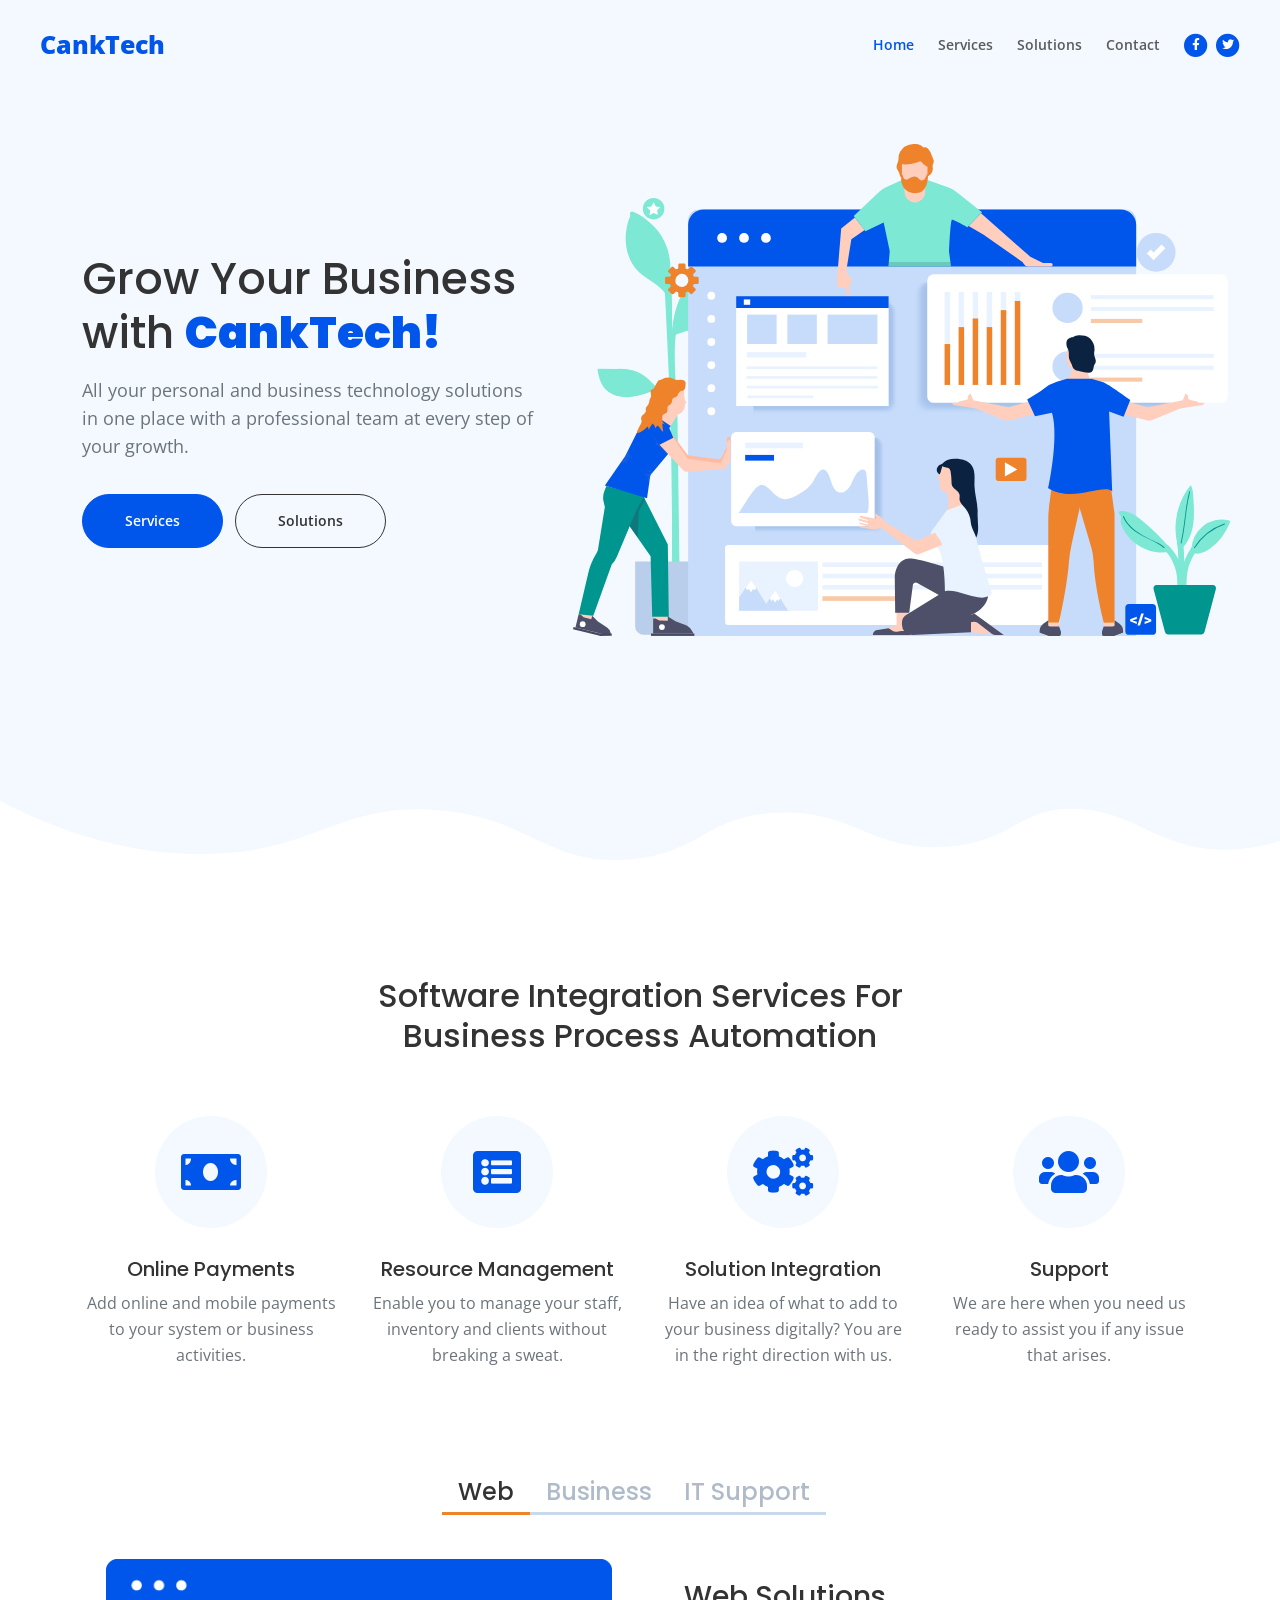
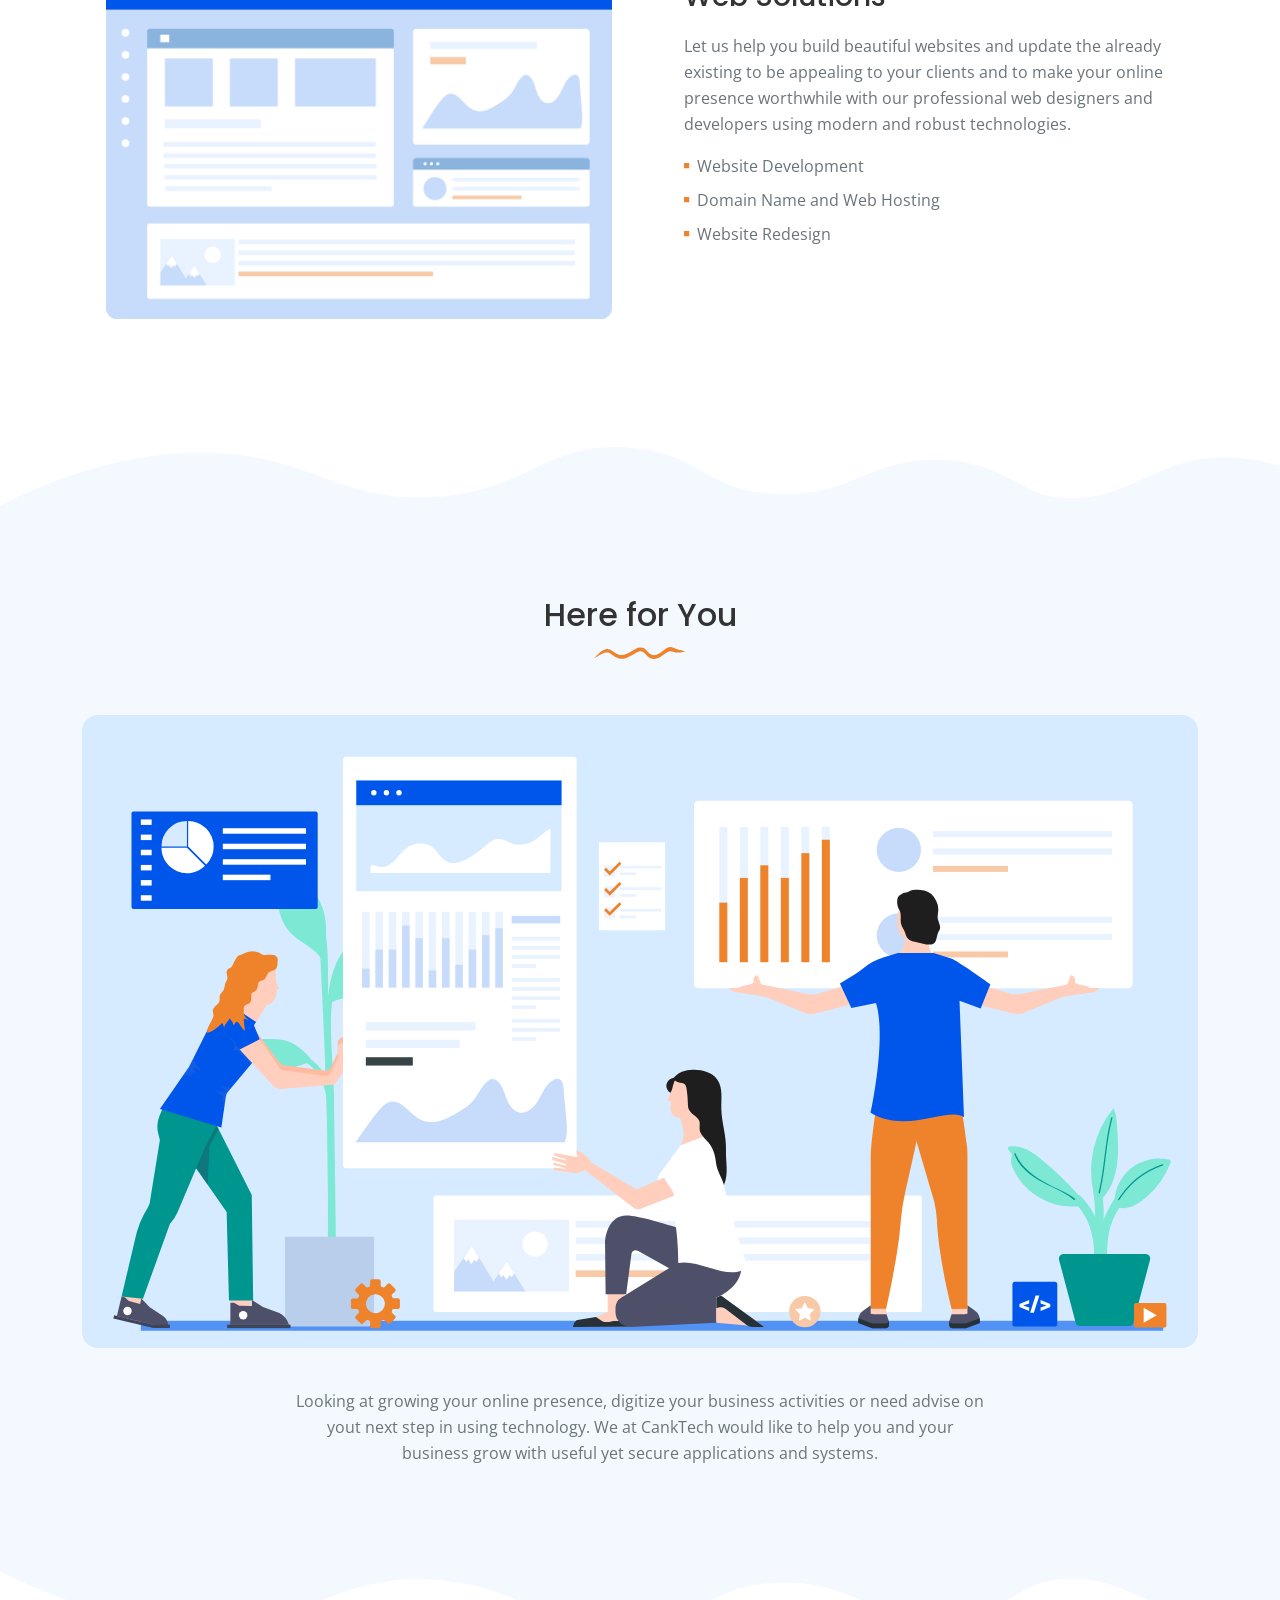
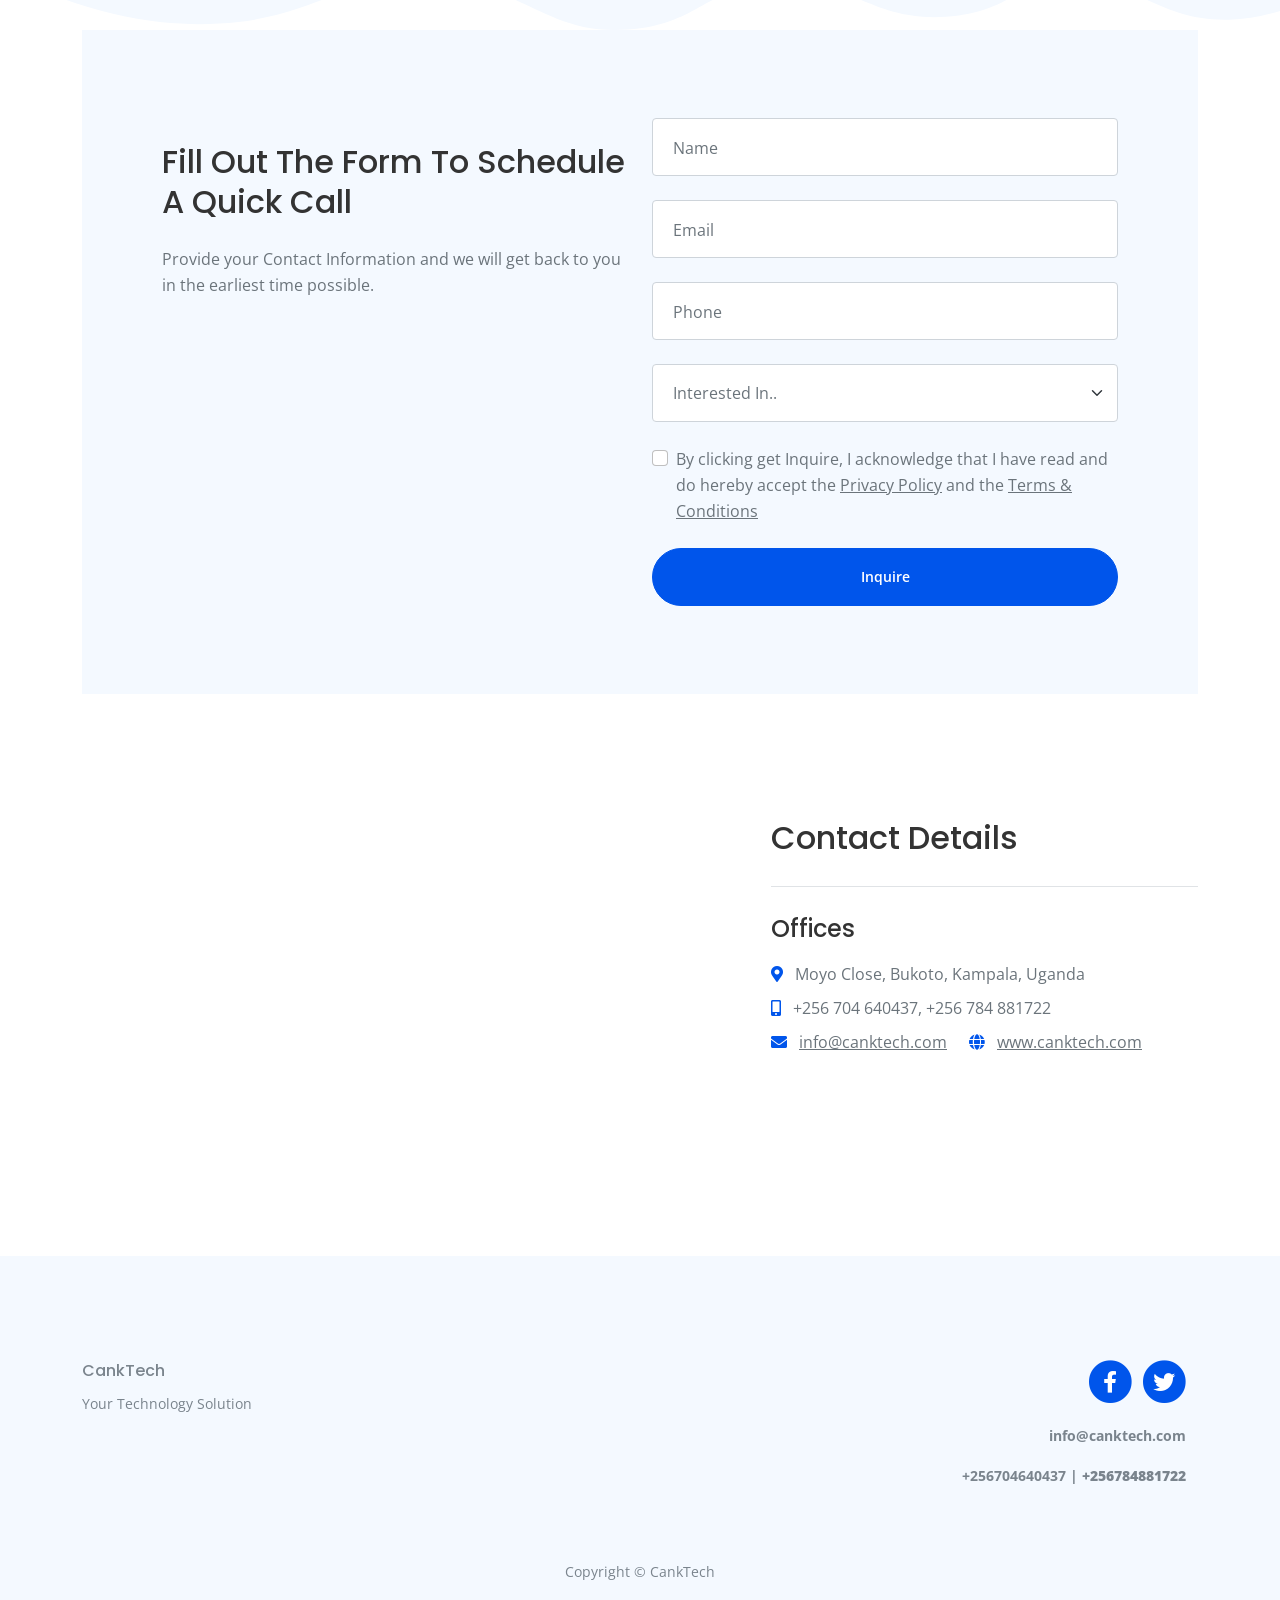
<file: index.html>
<!DOCTYPE html>
<html lang="en">
    <head>
        <meta charset="utf-8">
        <meta name="viewport" content="width=device-width, initial-scale=1, shrink-to-fit=no">
        
        <!-- SEO Meta Tags -->
        <meta name="description" content="Your description">
        <meta name="author" content="Your name">

        <!-- OG Meta Tags to improve the way the post looks when you share the page on Facebook, Twitter, LinkedIn -->
        <meta property="og:site_name" content="" /> <!-- website name -->
        <meta property="og:site" content="" /> <!-- website link -->
        <meta property="og:title" content=""/> <!-- title shown in the actual shared post -->
        <meta property="og:description" content="" /> <!-- description shown in the actual shared post -->
        <meta property="og:image" content="" /> <!-- image link, make sure it's jpg -->
        <meta property="og:url" content="" /> <!-- where do you want your post to link to -->
        <meta name="twitter:card" content="summary_large_image"> <!-- to have large image post format in Twitter -->

        <!-- Webpage Title -->
        <title>CankTech</title>
        
        <!-- Styles -->
        <link href="https://fonts.googleapis.com/css2?family=Open+Sans:ital,wght@0,400;0,600;0,700;1,400&family=Poppins:wght@500&display=swap" rel="stylesheet">
        <link href="assets/css/bootstrap.min.css" rel="stylesheet">
        <link href="assets/css/fontawesome-all.min.css" rel="stylesheet">
        <link href="assets/css/swiper.css" rel="stylesheet">
        <link href="assets/css/styles.css" rel="stylesheet">
        
        <!-- Favicon  -->
        <link rel="icon" href="assets/images/favicon.png">
    </head>
    <body data-bs-spy="scroll" data-bs-target="#navbarExample">
        
        <!-- Navigation -->
        <nav id="navbarExample" class="navbar navbar-expand-lg fixed-top navbar-dark" aria-label="Main navigation">
            <div class="container">

                <!-- Image Logo -->
                <a class="navbar-brand logo-image" href="index.html"><span style="color:#0055eb;font-weight:900;font-size:25px;">CankTech</span></a> 

                <!-- Text Logo - Use this if you don't have a graphic logo -->
                <!-- <a class="navbar-brand logo-text" href="index.html">Zigo</a> -->

                <button class="navbar-toggler p-0 border-0" type="button" id="navbarSideCollapse" aria-label="Toggle navigation">
                    <span class="navbar-toggler-icon"></span>
                </button>

                <div class="navbar-collapse offcanvas-collapse" id="navbarsExampleDefault">
                    <ul class="navbar-nav ms-auto navbar-nav-scroll">
                        <li class="nav-item">
                            <a class="nav-link" href="#header">Home</a>
                        </li>
                        <li class="nav-item">
                            <a class="nav-link" href="#services">Services</a>
                        </li>
                        <li class="nav-item">
                            <a class="nav-link" href="#solutions">Solutions</a>
                        </li>
                        <!-- <li class="nav-item">
                            <a class="nav-link" href="#projects">Projects</a>
                        </li> -->
                        <!-- <li class="nav-item dropdown">
                            <a class="nav-link dropdown-toggle" href="#" id="dropdown01" data-bs-toggle="dropdown" aria-expanded="false">Drop</a>
                            <ul class="dropdown-menu" aria-labelledby="dropdown01">
                                <li><a class="dropdown-item" href="article.html">Article Details</a></li>
                                <li><div class="dropdown-divider"></div></li>
                                <li><a class="dropdown-item" href="terms.html">Terms Conditions</a></li>
                                <li><div class="dropdown-divider"></div></li>
                                <li><a class="dropdown-item" href="privacy.html">Privacy Policy</a></li>
                            </ul>
                        </li> -->
                        <li class="nav-item">
                            <a class="nav-link" href="#contact">Contact</a>
                        </li>
                    </ul>
                    <span class="nav-item social-icons">
                        <span class="fa-stack">
                            <a href="https://www.facebook.com/canktech/">
                                <i class="fas fa-circle fa-stack-2x"></i>
                                <i class="fab fa-facebook-f fa-stack-1x"></i>
                            </a>
                        </span>
                        <span class="fa-stack">
                            <a href="#">
                                <i class="fas fa-circle fa-stack-2x"></i>
                                <i class="fab fa-twitter fa-stack-1x"></i>
                            </a>
                        </span>
                    </span>
                </div> <!-- end of navbar-collapse -->
            </div> <!-- end of container -->
        </nav> <!-- end of navbar -->
        <!-- end of navigation -->

        
        <!-- Header -->
        <header id="header" class="header">
            <div class="container">
                <div class="row">
                    <div class="col-lg-6 col-xl-5">
                        <div class="text-container">
                            <h1 class="h1-large">Grow Your Business with <span style="color:#0055eb;font-weight:900;">CankTech!</span></h1>
                            <p class="p-large">All your personal and business technology solutions in one place with 
                                a professional team at every step of your growth.
                            </p>
                            <a class="btn-solid-lg" href="#services">Services</a>
                            <a class="btn-outline-lg" href="#solutions">Solutions</a>
                        </div> <!-- end of text-container -->
                    </div> <!-- end of div -->
                    <div class="col-lg-6 col-xl-7">
                        <div class="image-container">
                            <img class="img-fluid" src="assets/images/header.svg" alt="alternative">
                        </div> <!-- end of image-container -->
                    </div> <!-- end of col -->
                </div> <!-- end of row -->
            </div> <!-- end of container -->
        </header> <!-- end of header -->
        <svg class="frame-decoration" data-name="Layer 1" xmlns="http://www.w3.org/2000/svg" preserveAspectRatio="none" viewBox="0 0 1920 150"><defs><style>.cls-1{fill:#f4f9ff;}</style></defs><title>frame-decoration</title><path class="cls-1" d="M0,81.411c143,57.608,255.5,64.833,328.644,61.616,147.721-6.5,183.881-57.563,320.829-51.347,143,6.491,167.826,65.1,293,58.193,109.095-6.018,115.68-51.946,225.251-54.77,113.58-2.928,138.8,45.589,251.189,39.936,104.012-5.231,109.713-48.158,197.369-44.5,89.549,3.736,124.375,50.226,227.622,47.924a353.34,353.34,0,0,0,76.1-10.269V0.5H0V81.411Z" transform="translate(0 -0.5)"/></svg>
        <!-- end of header -->


        <!-- Services -->
        <div id="services" class="cards-1">
            <div class="container">
                <div class="row">
                    <div class="col-lg-12">
                        <h2 class="h2-heading">Software Integration Services For Business Process Automation</h2>
                    </div> <!-- end of col -->
                </div> <!-- end of row -->
                <div class="row">
                    <div class="col-lg-12">
                        
                        <!-- Card -->
                        <div class="card">
                            <div class="card-image">
                                <i class="fas fa-money-bill"></i>
                            </div>
                            <div class="card-body">
                                <h5 class="card-title">Online Payments</h5>
                                <p>Add online and mobile payments to your system or business activities.</p>
                            </div>
                        </div>
                        <!-- end of card -->

                        <!-- Card -->
                        <div class="card">
                            <div class="card-image">
                                <i class="fas fa-list-alt"></i>
                            </div>
                            <div class="card-body">
                                <h5 class="card-title">Resource Management</h5>
                                <p>Enable you to manage your staff, inventory and clients without breaking a sweat.</p>
                            </div>
                        </div>
                        <!-- end of card -->

                        <!-- Card -->
                        <div class="card">
                            <div class="card-image">
                                <i class="fas fa-cogs"></i>
                            </div>
                            <div class="card-body">
                                <h5 class="card-title">Solution Integration</h5>
                                <p>Have an idea of what to add to your business digitally? You are in the right direction with us.</p>
                            </div>
                        </div>
                        <!-- end of card -->

                        <!-- Card -->
                        <div class="card">
                            <div class="card-image">
                                <i class="fas fa-users"></i>
                            </div>
                            <div class="card-body">
                                <h5 class="card-title">Support</h5>
                                <p>We are here when you need us ready to assist you if any issue that arises.</p>
                            </div>
                        </div>
                        <!-- end of card -->

                    </div> <!-- end of col -->
                </div> <!-- end of row -->
            </div> <!-- end of container -->
        </div> <!-- end of cards-1 -->
        <!-- end of services -->


        <!-- Solutions -->
        <div id="solutions" class="tabs">
            <div class="container">
                <div class="row">

                    <!-- Tabs Links -->
                    <ul class="nav nav-tabs" id="navTabss" role="tablist">
                        <li class="nav-item">
                            <a class="nav-link active" id="nav-tab-1" data-bs-toggle="tab" data-bs-target="#tab-1" role="tab" aria-controls="tab-1" aria-selected="true">Web</a>
                        </li>
                        <li class="nav-item">
                            <a class="nav-link" id="nav-tab-2" data-bs-toggle="tab" data-bs-target="#tab-2"  role="tab" aria-controls="tab-2" aria-selected="false">Business</a>
                        </li>
                        <li class="nav-item">
                            <a class="nav-link" id="nav-tab-3" data-bs-toggle="tab" data-bs-target="#tab-3"  role="tab" aria-controls="tab-3" aria-selected="false">IT Support</a>
                        </li>
                    </ul>
                    <!-- end of tabs links -->


                    <!-- Tabs Content-->
                    <div class="tab-content" id="navTabsContent">
                        
                        <!-- Tab -->
                        <div class="tab-pane fade show active" id="tab-1" role="tabpanel" aria-labelledby="nav-tab-1">
                            <div class="container">
                                <div class="row">
                                    <div class="col-lg-6">
                                        <div class="image-container">
                                            <img class="img-fluid" src="images/solution-1.png" alt="alternative">
                                        </div> <!-- end of image-container -->
                                    </div> <!-- end of col -->
                                    <div class="col-lg-6">
                                        <div class="text-container">
                                            <h3>Web Solutions</h3>
                                            <p>Let us help you build beautiful websites and update the already existing to be appealing to your clients and to make your online presence worthwhile with our professional web designers and developers using modern and robust technologies.</p>
                                            <ul class="list-unstyled li-space-lg">
                                                <li class="d-flex">
                                                    <i class="fas fa-square"></i>
                                                    <div class="flex-grow-1">Website Development</div>
                                                </li>
                                                <li class="d-flex">
                                                    <i class="fas fa-square"></i>
                                                    <div class="flex-grow-1">Domain Name and Web Hosting</div>
                                                </li>
                                                <li class="d-flex">
                                                    <i class="fas fa-square"></i>
                                                    <div class="flex-grow-1">Website Redesign</div>
                                                </li>
                                            </ul>
                                            <!-- <a class="btn-solid-reg" data-bs-toggle="modal" data-bs-target="#detailsModal1">Read More</a> -->
                                        </div> <!-- end of text-container -->
                                    </div> <!-- end of col -->
                                </div> <!-- end of row -->
                            </div> <!-- end of container -->
                        </div> <!-- end of tab-pane -->
                        <!-- end of tab -->

                        <!-- Tab -->
                        <div class="tab-pane fade" id="tab-2" role="tabpanel" aria-labelledby="nav-tab-2">
                            <div class="container">
                                <div class="row">
                                    <div class="col-lg-6">
                                        <div class="image-container">
                                            <img class="img-fluid" src="images/solution-2.png" alt="alternative">
                                        </div> <!-- end of image-container -->
                                    </div> <!-- end of col -->
                                    <div class="col-lg-6">
                                        <div class="text-container">
                                            <h3>Business Solutions</h3>
                                            <p>Take advantage of modern technologies we use to build reliable and robust systems to improve your business activities whether on or off premise with support in setting up and monitoring for easy usgae and implementation.</p>
                                            <ul class="list-unstyled li-space-lg">
                                                <li class="d-flex">
                                                    <i class="fas fa-square"></i>
                                                    <div class="flex-grow-1">Enterprise Resource Planning and Management Systems</div>
                                                </li>
                                                <li class="d-flex">
                                                    <i class="fas fa-square"></i>
                                                    <div class="flex-grow-1">Ware and Inventory Management Systems</div>
                                                </li>
                                                <li class="d-flex">
                                                    <i class="fas fa-square"></i>
                                                    <div class="flex-grow-1">School Management Systems</div>
                                                </li>
                                                <li class="d-flex">
                                                    <i class="fas fa-square"></i>
                                                    <div class="flex-grow-1">Human Resource Management Systems</div>
                                                </li>
                                                <li class="d-flex">
                                                    <i class="fas fa-square"></i>
                                                    <div class="flex-grow-1">Online Shopping and Payment Systems</div>
                                                </li>
                                            </ul>
                                            <!-- <a class="btn-solid-reg" data-bs-toggle="modal" data-bs-target="#detailsModal2">Read More</a> -->
                                        </div> <!-- end of text-container -->
                                    </div> <!-- end of col -->
                                </div> <!-- end of row -->
                            </div> <!-- end of container -->
                        </div> <!-- end of tab-pane -->
                        <!-- end of tab -->

                        <!-- Tab -->
                        <div class="tab-pane fade" id="tab-3" role="tabpanel" aria-labelledby="nav-tab-3">
                            <div class="container">
                                <div class="row">
                                    <div class="col-lg-6">
                                        <div class="image-container">
                                            <img class="img-fluid" src="images/solution-3.png" alt="alternative">
                                        </div> <!-- end of image-container -->
                                    </div> <!-- end of col -->
                                    <div class="col-lg-6">
                                        <div class="text-container">
                                            <h3>IT Support Solutions</h3>
                                            <p>We provide support in planning, procurement, setup and maintenance of computer hardware and software components. Get in touch with our team to have your challenges addressed.</p>
                                            <ul class="list-unstyled li-space-lg">
                                                <li class="d-flex">
                                                    <i class="fas fa-square"></i>
                                                    <div class="flex-grow-1">Procurement and setup of hardware and software</div>
                                                </li>
                                                <li class="d-flex">
                                                    <i class="fas fa-square"></i>
                                                    <div class="flex-grow-1">Planning and setup of computer network peripherals</div>
                                                </li>
                                                <li class="d-flex">
                                                    <i class="fas fa-square"></i>
                                                    <div class="flex-grow-1">Maintenance and update of computer systems</div>
                                                </li>
                                                <li class="d-flex">
                                                    <i class="fas fa-square"></i>
                                                    <div class="flex-grow-1">Provision of support for Operating systems and office applications (e.g Microsoft Office)</div>
                                                </li>
                                                <li class="d-flex">
                                                    <i class="fas fa-square"></i>
                                                    <div class="flex-grow-1">Updatinng Anti-Virus software and other security measures</div>
                                                </li>
                                            </ul>
                                            <!-- <a class="btn-solid-reg" data-bs-toggle="modal" data-bs-target="#detailsModal3">Read More</a> -->
                                        </div> <!-- end of text-container -->
                                    </div> <!-- end of col -->
                                </div> <!-- end of row -->
                            </div> <!-- end of container -->
                        </div><!-- end of tab-pane -->
                        <!-- end of tab -->

                    </div> <!-- end of tab-content -->
                    <!-- end of tabs content -->

                </div> <!-- end of row --> 
            </div> <!-- end of container --> 
        </div> <!-- end of tabs -->
        <!-- end of solutions -->


        <!-- Details Modal -->
        <div class="details-modal">
            <div id="detailsModal1" class="modal fade" tabindex="-1" aria-hidden="true">
                <div class="modal-dialog">
                    <div class="modal-content">
                        <div class="row">
                            <button type="button" class="btn-close" data-bs-dismiss="modal" aria-label="Close"></button>
                            <div class="col-lg-8">
                                <div class="image-container">
                                    <img class="img-fluid" src="assets/images/details-modal.jpg" alt="alternative">
                                </div> <!-- end of image-container -->
                            </div> <!-- end of col -->
                            <div class="col-lg-4">
                                <h3>Goals Setting</h3>
                                <hr>
                                <p>In gravida at nunc sodales pretium. Vivamus semper, odio vitae mattis auctor, elit elit semper magna ac tum nico vela spider</p>
                                <h4>User Feedback</h4>
                                <p>Sapien vitae eros. Praesent ut erat a tellus posuere nisi more thico cursus pharetra finibus posuere nisi. Vivamus feugiat</p>
                                <ul class="list-unstyled li-space-lg">
                                    <li class="d-flex">
                                        <i class="fas fa-check"></i>
                                        <div class="flex-grow-1">Tincidunt sem vel brita bet mala</div>
                                    </li>
                                    <li class="d-flex">
                                        <i class="fas fa-check"></i>
                                        <div class="flex-grow-1">Sapien condimentum sacoz sil necr</div>
                                    </li>
                                    <li class="d-flex">
                                        <i class="fas fa-check"></i>
                                        <div class="flex-grow-1">Fusce interdum nec ravon fro urna</div>
                                    </li>
                                    <li class="d-flex">
                                        <i class="fas fa-check"></i>
                                        <div class="flex-grow-1">Integer pulvinar biolot bat tortor</div>
                                    </li>
                                    <li class="d-flex">
                                        <i class="fas fa-check"></i>
                                        <div class="flex-grow-1">Id ultricies fringilla fangor raq trinit</div>
                                    </li>
                                </ul>
                                <a id="modalCtaBtn" class="btn-solid-reg" href="#your-link">Details</a>
                                <button type="button" class="btn-outline-reg" data-bs-dismiss="modal">Close</button>
                            </div> <!-- end of col -->
                        </div> <!-- end of row -->
                    </div> <!-- end of modal-content -->
                </div> <!-- end of modal-dialog -->
            </div> <!-- end of modal -->

            <div id="detailsModal2" class="modal fade" tabindex="-1" aria-hidden="true">
                <div class="modal-dialog">
                    <div class="modal-content">
                        <div class="row">
                            <button type="button" class="btn-close" data-bs-dismiss="modal" aria-label="Close"></button>
                            <div class="col-lg-8">
                                <div class="image-container">
                                    <img class="img-fluid" src="assets/images/details-modal.jpg" alt="alternative">
                                </div> <!-- end of image-container -->
                            </div> <!-- end of col -->
                            <div class="col-lg-4">
                                <h3>Goals Setting</h3>
                                <hr>
                                <p>In gravida at nunc sodales pretium. Vivamus semper, odio vitae mattis auctor, elit elit semper magna ac tum nico vela spider</p>
                                <h4>User Feedback</h4>
                                <p>Sapien vitae eros. Praesent ut erat a tellus posuere nisi more thico cursus pharetra finibus posuere nisi. Vivamus feugiat</p>
                                <ul class="list-unstyled li-space-lg">
                                    <li class="d-flex">
                                        <i class="fas fa-check"></i>
                                        <div class="flex-grow-1">Tincidunt sem vel brita bet mala</div>
                                    </li>
                                    <li class="d-flex">
                                        <i class="fas fa-check"></i>
                                        <div class="flex-grow-1">Sapien condimentum sacoz sil necr</div>
                                    </li>
                                    <li class="d-flex">
                                        <i class="fas fa-check"></i>
                                        <div class="flex-grow-1">Fusce interdum nec ravon fro urna</div>
                                    </li>
                                    <li class="d-flex">
                                        <i class="fas fa-check"></i>
                                        <div class="flex-grow-1">Integer pulvinar biolot bat tortor</div>
                                    </li>
                                    <li class="d-flex">
                                        <i class="fas fa-check"></i>
                                        <div class="flex-grow-1">Id ultricies fringilla fangor raq trinit</div>
                                    </li>
                                </ul>
                                <a id="modalCtaBtn" class="btn-solid-reg" href="#your-link">Details</a>
                                <button type="button" class="btn-outline-reg" data-bs-dismiss="modal">Close</button>
                            </div> <!-- end of col -->
                        </div> <!-- end of row -->
                    </div> <!-- end of modal-content -->
                </div> <!-- end of modal-dialog -->
            </div> <!-- end of modal -->

            <div id="detailsModal3" class="modal fade" tabindex="-1" aria-hidden="true">
                <div class="modal-dialog">
                    <div class="modal-content">
                        <div class="row">
                            <button type="button" class="btn-close" data-bs-dismiss="modal" aria-label="Close"></button>
                            <div class="col-lg-8">
                                <div class="image-container">
                                    <img class="img-fluid" src="assets/images/details-modal.jpg" alt="alternative">
                                </div> <!-- end of image-container -->
                            </div> <!-- end of col -->
                            <div class="col-lg-4">
                                <h3>Goals Setting</h3>
                                <hr>
                                <p>In gravida at nunc sodales pretium. Vivamus semper, odio vitae mattis auctor, elit elit semper magna ac tum nico vela spider</p>
                                <h4>User Feedback</h4>
                                <p>Sapien vitae eros. Praesent ut erat a tellus posuere nisi more thico cursus pharetra finibus posuere nisi. Vivamus feugiat</p>
                                <ul class="list-unstyled li-space-lg">
                                    <li class="d-flex">
                                        <i class="fas fa-check"></i>
                                        <div class="flex-grow-1">Tincidunt sem vel brita bet mala</div>
                                    </li>
                                    <li class="d-flex">
                                        <i class="fas fa-check"></i>
                                        <div class="flex-grow-1">Sapien condimentum sacoz sil necr</div>
                                    </li>
                                    <li class="d-flex">
                                        <i class="fas fa-check"></i>
                                        <div class="flex-grow-1">Fusce interdum nec ravon fro urna</div>
                                    </li>
                                    <li class="d-flex">
                                        <i class="fas fa-check"></i>
                                        <div class="flex-grow-1">Integer pulvinar biolot bat tortor</div>
                                    </li>
                                    <li class="d-flex">
                                        <i class="fas fa-check"></i>
                                        <div class="flex-grow-1">Id ultricies fringilla fangor raq trinit</div>
                                    </li>
                                </ul>
                                <a id="modalCtaBtn" class="btn-solid-reg" href="#your-link">Details</a>
                                <button type="button" class="btn-outline-reg" data-bs-dismiss="modal">Close</button>
                            </div> <!-- end of col -->
                        </div> <!-- end of row -->
                    </div> <!-- end of modal-content -->
                </div> <!-- end of modal-dialog -->
            </div> <!-- end of modal -->
        </div> <!-- end of details-modal -->
        <!-- end of details modal --> 


        <!-- Video -->
        <svg class="frame-decoration" data-name="Layer 2" xmlns="http://www.w3.org/2000/svg" preserveAspectRatio="none" viewBox="0 0 1920 150"><defs><style>.cls-2{fill:#f4f9ff;}</style></defs><title>top-frame</title><path class="cls-2" d="M0,69.527C143,11.919,255.5,4.694,328.644,7.911c147.721,6.5,183.881,57.563,320.829,51.347,143-6.491,167.826-65.1,293-58.193,109.095,6.018,115.68,51.946,225.251,54.77,113.58,2.928,138.8-45.589,251.189-39.936,104.012,5.231,109.713,48.158,197.369,44.5,89.549-3.736,124.375-50.226,227.622-47.924A353.34,353.34,0,0,1,1920,22.744V150.5H0V69.527Z" transform="translate(0 -0.5)"/></svg>
        <div class="basic-1 bg-gray">
            <div class="container">
                <div class="row">
                    <div class="col-lg-12">
                        <h2 class="h2-heading">Here for You</h2>
                        <img class="heading-decoration" src="assets/images/heading-decoration.svg" alt="alternative">

                        <!-- Video Preview -->
                        <div class="image-container">
                            <div class="video-wrapper">
                                <img class="img-fluid" src="assets/images/video-preview.svg" alt="alternative">
                                <!-- <a class="video-btn" data-bs-toggle="modal" data-bs-target="#videoModal" data-bs-src="https://www.youtube.com/embed/fLCjQJCekTs">
                                    <span class="video-play-button">
                                        <span></span>
                                    </span>
                                </a> -->
                            </div> <!-- end of video-wrapper -->
                        </div> <!-- end of image-container -->
                        <!-- end of video preview -->

                        <div class="p-heading">Looking at growing your online presence, digitize your business activities or need advise on yout next step in using technology.
                            We at CankTech would like to help you and your business grow with useful yet secure applications and systems.</div>
                    </div> <!-- end of col -->
                </div> <!-- end of row -->
            </div> <!-- end of container -->
        </div> <!-- end of basic-1 -->
        <svg class="frame-decoration" data-name="Layer 3" xmlns="http://www.w3.org/2000/svg" preserveAspectRatio="none" viewBox="0 0 1920 150"><defs><style>.cls-3{fill:#f4f9ff;}</style></defs><title>frame-decoration</title><path class="cls-3" d="M0,81.411c143,57.608,255.5,64.833,328.644,61.616,147.721-6.5,183.881-57.563,320.829-51.347,143,6.491,167.826,65.1,293,58.193,109.095-6.018,115.68-51.946,225.251-54.77,113.58-2.928,138.8,45.589,251.189,39.936,104.012-5.231,109.713-48.158,197.369-44.5,89.549,3.736,124.375,50.226,227.622,47.924a353.34,353.34,0,0,0,76.1-10.269V0.5H0V81.411Z" transform="translate(0 -0.5)"/></svg>
        <!-- end of video -->


        <!-- Video Modal -->
        <div class="video-modal">
            <div class="modal fade" id="videoModal" tabindex="-1" role="dialog" aria-hidden="true">
                <div class="modal-dialog" role="document">
                    <div class="modal-content">
                        <button type="button" class="btn-close" data-bs-dismiss="modal" aria-label="Close"></button>
                        <div class="ratio ratio-16x9">
                            <iframe class="embed-responsive-item" id="video" allow="autoplay"></iframe>
                        </div>
                    </div> <!-- end of modal-content -->
                </div> <!-- end of modal-dialog -->
            </div> <!-- end of modal -->
        </div> <!-- end of video-modal -->
        <!-- end of video modal -->

        <!-- Registration -->
        <div id="contact" class="form-1">
            <div class="container">
                <div class="section-wrapper bg-gray">
                    <div class="row">
                        <div class="col-lg-6">
                            <div class="text-container">
                                <h2>Fill Out The Form To Schedule A Quick Call</h2>
                                <p>Provide your Contact Information and we will get back to you in the earliest time possible.</p>
                                <!-- <ul class="list-unstyled li-space-lg">
                                    <li class="d-flex">
                                        <i class="fas fa-square"></i>
                                        <div class="flex-grow-1">Sed a bibendum tortor fusce exte velit lacinia nec ele</div>
                                    </li>
                                    <li class="d-flex">
                                        <i class="fas fa-square"></i>
                                        <div class="flex-grow-1">Fermentum vitae risus semper quis ante eget suscipit</div>
                                    </li>
                                    <li class="d-flex">
                                        <i class="fas fa-square"></i>
                                        <div class="flex-grow-1">Sed velit velit ia malesuada at fermentum in ferment</div>
                                    </li>
                                    <li class="d-flex">
                                        <i class="fas fa-square"></i>
                                        <div class="flex-grow-1">Risus morbi et lacinia felis praesent sede commodo</div>
                                    </li>
                                    <li class="d-flex">
                                        <i class="fas fa-square"></i>
                                        <div class="flex-grow-1">Fringilla quis orci eget tempor nullam bibendum era</div>
                                    </li>
                                </ul> -->
                            </div> <!-- end of text-container -->
                        </div> <!-- end of col -->
                        <div class="col-lg-6">
                                    
                            <!-- Registration Form -->
                            <form action="email-form.php" method="post">
                                <div class="mb-4 form-floating">
                                    <input type="text" name="name" class="form-control" id="floatingInput1" placeholder="Name" required>
                                    <label for="floatingInput1">Name</label>
                                </div>
                                <div class="mb-4 form-floating">
                                    <input type="email" name="email" class="form-control" id="floatingInput2" placeholder="name@example.com" required>
                                    <label for="floatingInput2">Email</label>
                                </div>
                                <div class="mb-4 form-floating">
                                    <input type="text" name="phone" class="form-control" id="floatingInput3" placeholder="Phone" required>
                                    <label for="floatingInput3">Phone</label>
                                </div>
                                <div class="mb-4 input-group">
                                    <select class="form-select" id="inputGroupSelect1" name="interest" required>
                                        <option selected>Interested In..</option>
                                        <option value="Web">Web Solutions</option>
                                        <option value="Business">Business Solutions</option>
                                        <option value="I.T Support">IT Support</option>
                                        <option value="Other">Other</option>
                                    </select>
                                </div>
                                <div class="mb-4 form-floating" id="other" style="display: none;">
                                    <input type="text" name="other" class="form-control" id="floatingInput4" placeholder="Specify Other">
                                    <label for="floatingInput1">Other</label>
                                </div>
                                <div class="mb-4 form-check">
                                    <input type="checkbox" class="form-check-input" id="exampleCheck1" required>
                                    <label class="form-check-label" for="exampleCheck1">By clicking get Inquire, I acknowledge that I have read and do hereby accept the <a href="privacy.html">Privacy Policy</a> and the <a href="terms.html">Terms & Conditions</a></label>
                                </div>
                                <button type="submit" class="form-control-submit-button">Inquire</button>
                            </form>
                            <!-- end of registrations form -->
                        </div> <!-- end of col -->
                    </div> <!-- end of row -->
                </div> <!-- end of section-wrapper -->
            </div> <!-- end of container -->
        </div> <!-- end of form-1 -->
        <!-- end of registration -->


        <!-- Contact -->
        <div class="basic-3">
            <div class="container">
                <div class="row">
                    <div class="col-lg-7">
                        <div class="map-responsive">
                            <iframe src="https://www.google.com/maps/embed?pb=!1m14!1m8!1m3!1d15958.978231759633!2d32.5943982!3d0.3484009!3m2!1i1024!2i768!4f13.1!3m3!1m2!1s0x0%3A0x424ca3236ac89be!2sCankTech%20Inc!5e0!3m2!1sen!2sug!4v1673704634330!5m2!1sen!2sug" width="600" height="450" style="border:0;" allowfullscreen="" loading="lazy" referrerpolicy="no-referrer-when-downgrade"></iframe>
                        </div>
                    </div> <!-- end of col -->
                    <div class="col-lg-5">
                        <div class="text-container">
                            <h2>Contact Details</h2>
                            <!-- <p>Vivamus lobortis volutpat leo vel ullamcorper morbi sed quam ac odio aliquam ultrices lorem ipsum ruin moria</p> -->
                            <div class="divider"></div>
                            <h4>Offices</h4>
                            <ul class="list-unstyled li-space-lg">
                                <li class="d-flex">
                                    <i class="fas fa-map-marker-alt"></i>
                                    <div class="flex-grow-1">Moyo Close, Bukoto, Kampala, Uganda</div>
                                </li>
                                <li class="d-flex">
                                    <i class="fas fa-mobile-alt"></i>
                                    <div class="flex-grow-1">+256 704 640437, +256 784 881722</div>
                                </li>
                                <li class="d-flex">
                                    <i class="fas fa-envelope"></i>
                                    <div class="flex-grow-1">
                                        <a class="light-gray" href="mailto:info@canktech.com">info@canktech.com</a> 
                                        <i class="fas fa-globe"></i><a class="light-gray" href="https://canktech.com">www.canktech.com</a></div>
                                </li>
                            </ul>
                        </div> <!-- end of text-container -->
                    </div> <!-- end of col -->
                </div> <!-- end of row -->
            </div> <!-- end of container -->
        </div> <!-- end of basic-3 -->
        <!-- end of contact -->


        <!-- Footer -->
        <div class="footer bg-gray">
            <div class="container">
                <div class="row">
                    <div class="col-lg-12">
                        <div class="footer-col first">
                            <h6>CankTech</h6>
                            <p class="p-small">Your Technology Solution</p>
                        </div> <!-- end of footer-col -->
                        <div class="footer-col second">
                            <!-- <h6>Links</h6>
                            <ul class="list-unstyled li-space-lg p-small">
                                <li>Important: <a href="terms.html">Terms & Conditions</a>, <a href="privacy.html">Privacy Policy</a></li>
                                <li>Useful: <a href="#">Colorpicker</a>, <a href="#">Icon Library</a>, <a href="#">Illustrations</a></li>
                                <li>Menu: <a href="index.html">Home</a>, <a href="#services">Services</a>, <a href="#solutions">Solutions</a>, <a href="#contact">Contact</a></li>
                            </ul> -->
                        </div> <!-- end of footer-col -->
                        <div class="footer-col third">
                            <span class="fa-stack">
                                <a href="#your-link">
                                    <i class="fas fa-circle fa-stack-2x"></i>
                                    <i class="fab fa-facebook-f fa-stack-1x"></i>
                                </a>
                            </span>
                            <span class="fa-stack">
                                <a href="#your-link">
                                    <i class="fas fa-circle fa-stack-2x"></i>
                                    <i class="fab fa-twitter fa-stack-1x"></i>
                                </a>
                            </span>
                            <!-- <span class="fa-stack">
                                <a href="#your-link">
                                    <i class="fas fa-circle fa-stack-2x"></i>
                                    <i class="fab fa-pinterest-p fa-stack-1x"></i>
                                </a>
                            </span>
                            <span class="fa-stack">
                                <a href="#your-link">
                                    <i class="fas fa-circle fa-stack-2x"></i>
                                    <i class="fab fa-instagram fa-stack-1x"></i>
                                </a>
                            </span> -->
                            <p class="p-small"><a href="mailto:info@canktech.com"><strong>info@canktech.com</strong></a></p>
                            <p class="p-small"><a href="tel:+256704640437"><strong>+256704640437</a> | <a href="tel:+256784881722"><strong>+256784881722</strong></p>
                        </div> <!-- end of footer-col -->
                    </div> <!-- end of col -->
                </div> <!-- end of row -->
            </div> <!-- end of container -->
        </div> <!-- end of footer -->  
        <!-- end of footer -->


        <!-- Copyright -->
        <div class="copyright bg-gray">
            <div class="container">
                <div class="row">
                    <div class="col-lg-12">
                        <p class="p-small">Copyright © <a href="https://canktech.com">CankTech</a></p>
                    </div> <!-- end of col -->
                </div> <!-- enf of row -->
            </div> <!-- end of container -->
        </div> <!-- end of copyright --> 
        <!-- end of copyright -->
        

        <!-- Back To Top Button -->
        <button onclick="topFunction()" id="myBtn">
            <img src="assets/images/up-arrow.png" alt="alternative">
        </button>
        <!-- end of back to top button -->
            
        <!-- Scripts -->
        <script src="assets/js/bootstrap.min.js"></script> <!-- Bootstrap framework -->
        <script src="assets/js/swiper.min.js"></script> <!-- Swiper for image and text sliders -->
        <script src="assets/js/scripts.js"></script> <!-- Custom scripts -->
        <script src="https://cdnjs.cloudflare.com/ajax/libs/jquery/3.3.1/jquery.min.js"></script>

        <script>
            $(function() {
                $otherField = $("#other");
                $('#inputGroupSelect1').on('change', function() {
                    if(this.value === 'Other') {
                        $otherField.show();
                    } else {
                        $otherField.hide();
                    }
                });
            });
        </script>

    </body>
</html>
</file>
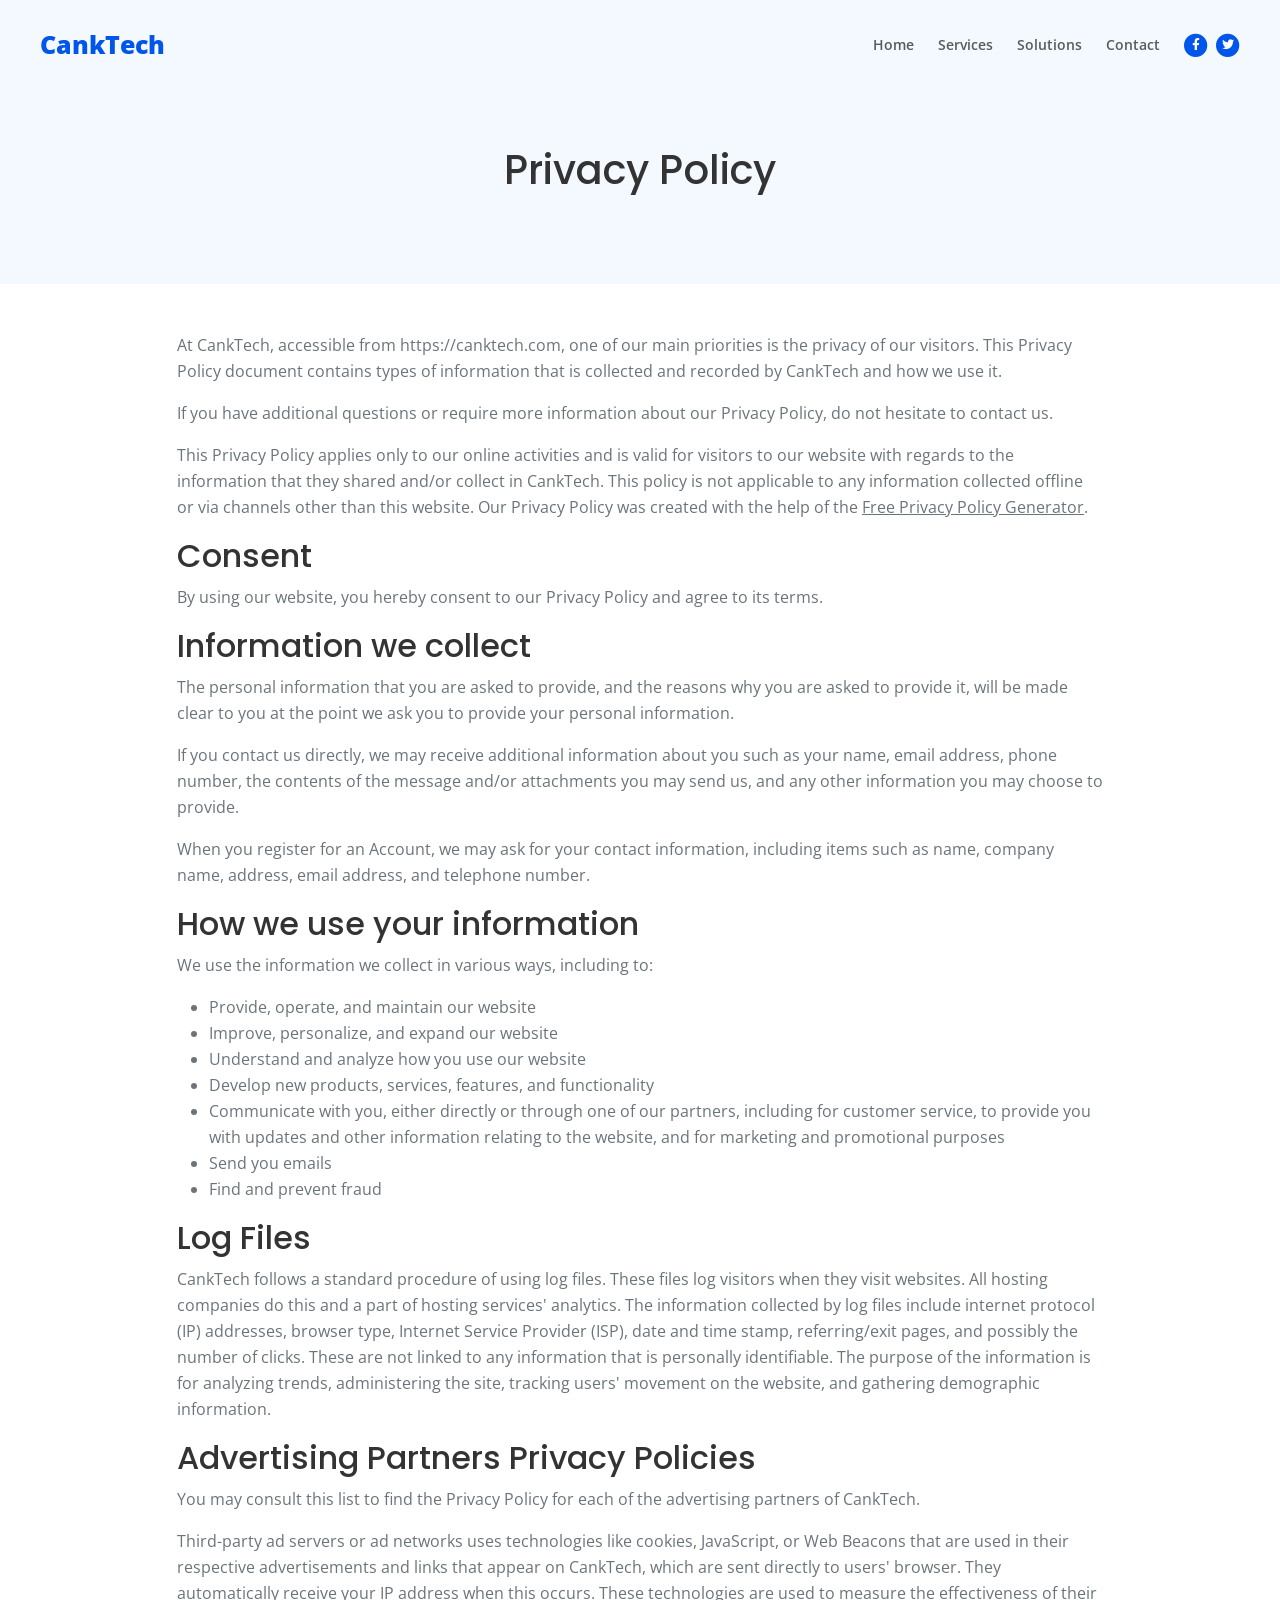
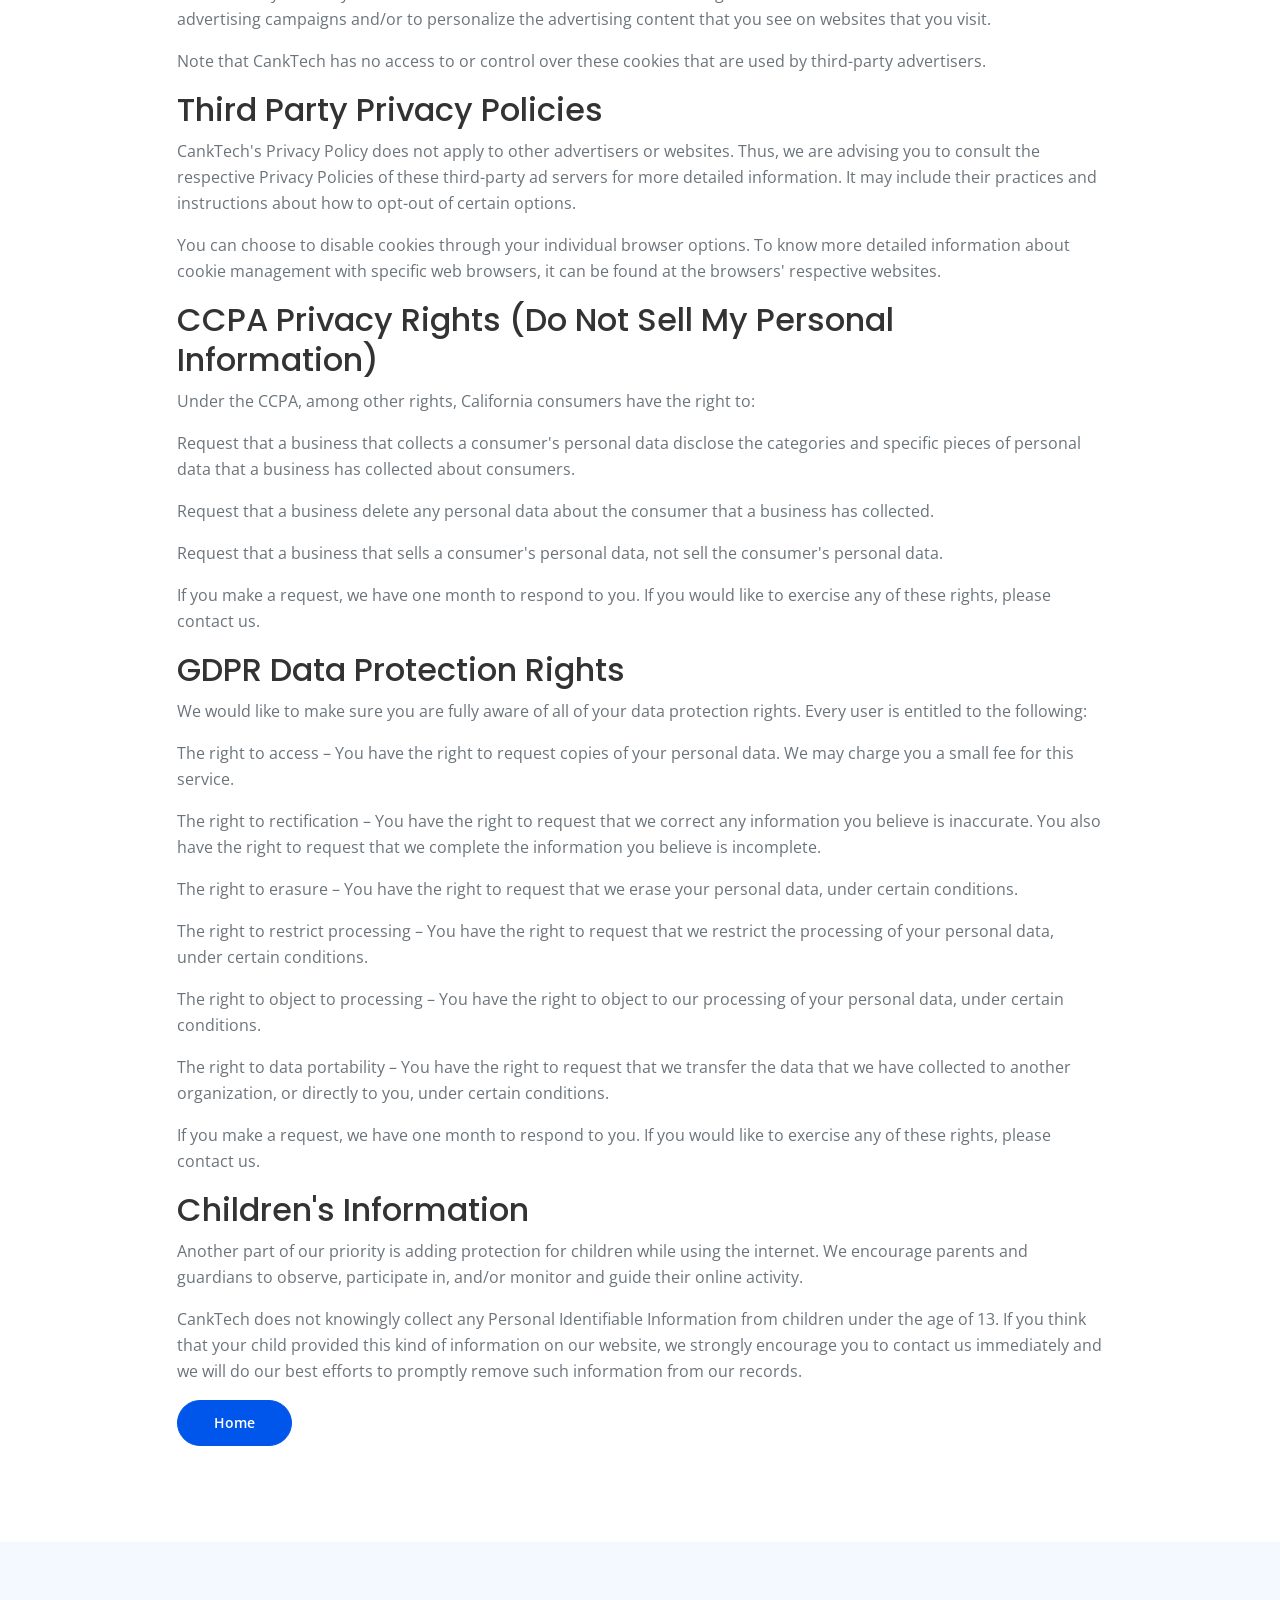
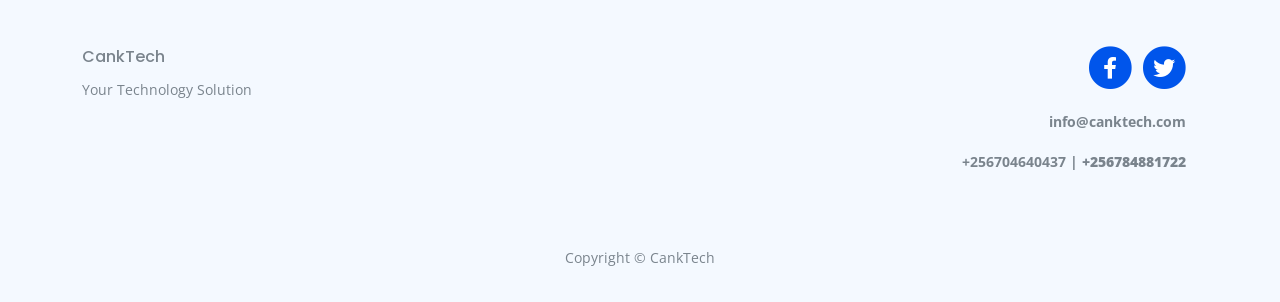
<file: privacy.html>
<!DOCTYPE html>
<html lang="en">
    <head>
        <meta charset="utf-8">
        <meta name="viewport" content="width=device-width, initial-scale=1, shrink-to-fit=no">
        
        <!-- SEO Meta Tags -->
        <meta name="description" content="Your description">
        <meta name="author" content="Your name">

        <!-- OG Meta Tags to improve the way the post looks when you share the page on Facebook, Twitter, LinkedIn -->
        <meta property="og:site_name" content="" /> <!-- website name -->
        <meta property="og:site" content="" /> <!-- website link -->
        <meta property="og:title" content=""/> <!-- title shown in the actual shared post -->
        <meta property="og:description" content="" /> <!-- description shown in the actual shared post -->
        <meta property="og:image" content="" /> <!-- image link, make sure it's jpg -->
        <meta property="og:url" content="" /> <!-- where do you want your post to link to -->
        <meta name="twitter:card" content="summary_large_image"> <!-- to have large image post format in Twitter -->

        <!-- Webpage Title -->
        <title>Privacy Policy</title>
        
        <!-- Styles -->
        <link href="https://fonts.googleapis.com/css2?family=Open+Sans:ital,wght@0,400;0,600;0,700;1,400&family=Poppins:wght@500&display=swap" rel="stylesheet">
        <link href="assets/css/bootstrap.min.css" rel="stylesheet">
        <link href="assets/css/fontawesome-all.min.css" rel="stylesheet">
        <link href="assets/css/swiper.css" rel="stylesheet">
        <link href="assets/css/styles.css" rel="stylesheet">
        
        <!-- Favicon  -->
        <link rel="icon" href="assets/images/favicon.png">
    </head>
    <body>
        
        <!-- Navigation -->
        <nav id="navbarExample" class="navbar navbar-expand-lg fixed-top navbar-dark" aria-label="Main navigation">
            <div class="container">

                <!-- Image Logo -->
                <a class="navbar-brand logo-image" href="index.html"><span style="color:#0055eb;font-weight:900;font-size:25px;">CankTech</span></a> 

                <!-- Text Logo - Use this if you don't have a graphic logo -->
                <!-- <a class="navbar-brand logo-text" href="index.html">Zigo</a> -->

                <button class="navbar-toggler p-0 border-0" type="button" id="navbarSideCollapse" aria-label="Toggle navigation">
                    <span class="navbar-toggler-icon"></span>
                </button>

                <div class="navbar-collapse offcanvas-collapse" id="navbarsExampleDefault">
                    <ul class="navbar-nav ms-auto navbar-nav-scroll">
                        <li class="nav-item">
                            <a class="nav-link" href="#header">Home</a>
                        </li>
                        <li class="nav-item">
                            <a class="nav-link" href="#services">Services</a>
                        </li>
                        <li class="nav-item">
                            <a class="nav-link" href="#solutions">Solutions</a>
                        </li>
                        <!-- <li class="nav-item">
                            <a class="nav-link" href="#projects">Projects</a>
                        </li> -->
                        <!-- <li class="nav-item dropdown">
                            <a class="nav-link dropdown-toggle" href="#" id="dropdown01" data-bs-toggle="dropdown" aria-expanded="false">Drop</a>
                            <ul class="dropdown-menu" aria-labelledby="dropdown01">
                                <li><a class="dropdown-item" href="article.html">Article Details</a></li>
                                <li><div class="dropdown-divider"></div></li>
                                <li><a class="dropdown-item" href="terms.html">Terms Conditions</a></li>
                                <li><div class="dropdown-divider"></div></li>
                                <li><a class="dropdown-item" href="privacy.html">Privacy Policy</a></li>
                            </ul>
                        </li> -->
                        <li class="nav-item">
                            <a class="nav-link" href="#contact">Contact</a>
                        </li>
                    </ul>
                    <span class="nav-item social-icons">
                        <span class="fa-stack">
                            <a href="https://www.facebook.com/canktech/">
                                <i class="fas fa-circle fa-stack-2x"></i>
                                <i class="fab fa-facebook-f fa-stack-1x"></i>
                            </a>
                        </span>
                        <span class="fa-stack">
                            <a href="#">
                                <i class="fas fa-circle fa-stack-2x"></i>
                                <i class="fab fa-twitter fa-stack-1x"></i>
                            </a>
                        </span>
                    </span>
                </div> <!-- end of navbar-collapse -->
            </div> <!-- end of container -->
        </nav> <!-- end of navbar -->
        <!-- end of navigation -->


        <!-- Header -->
        <header class="ex-header bg-gray">
            <div class="container">
                <div class="row">
                    <div class="col-xl-10 offset-xl-1">
                        <h1>Privacy Policy</h1>
                    </div> <!-- end of col -->
                </div> <!-- end of row -->
            </div> <!-- end of container -->
        </header> <!-- end of ex-header -->
        <!-- end of header -->


        <!-- Basic -->
        <div class="ex-basic-1 pt-5 pb-5">
            <div class="container">
                <div class="row">
                    <div class="col-xl-10 offset-xl-1">
                        <!-- <h1>Privacy Policy for CankTech</h1> -->

                        <p>At CankTech, accessible from https://canktech.com, one of our main priorities is the privacy of our visitors. This Privacy Policy document contains types of information that is collected and recorded by CankTech and how we use it.</p>

                        <p>If you have additional questions or require more information about our Privacy Policy, do not hesitate to contact us.</p>

                        <p>This Privacy Policy applies only to our online activities and is valid for visitors to our website with regards to the information that they shared and/or collect in CankTech. This policy is not applicable to any information collected offline or via channels other than this website. Our Privacy Policy was created with the help of the <a href="https://www.privacypolicygenerator.info/">Free Privacy Policy Generator</a>.</p>

                        <h2>Consent</h2>

                        <p>By using our website, you hereby consent to our Privacy Policy and agree to its terms.</p>

                        <h2>Information we collect</h2>

                        <p>The personal information that you are asked to provide, and the reasons why you are asked to provide it, will be made clear to you at the point we ask you to provide your personal information.</p>
                        <p>If you contact us directly, we may receive additional information about you such as your name, email address, phone number, the contents of the message and/or attachments you may send us, and any other information you may choose to provide.</p>
                        <p>When you register for an Account, we may ask for your contact information, including items such as name, company name, address, email address, and telephone number.</p>

                        <h2>How we use your information</h2>

                        <p>We use the information we collect in various ways, including to:</p>

                        <ul>
                        <li>Provide, operate, and maintain our website</li>
                        <li>Improve, personalize, and expand our website</li>
                        <li>Understand and analyze how you use our website</li>
                        <li>Develop new products, services, features, and functionality</li>
                        <li>Communicate with you, either directly or through one of our partners, including for customer service, to provide you with updates and other information relating to the website, and for marketing and promotional purposes</li>
                        <li>Send you emails</li>
                        <li>Find and prevent fraud</li>
                        </ul>

                        <h2>Log Files</h2>

                        <p>CankTech follows a standard procedure of using log files. These files log visitors when they visit websites. All hosting companies do this and a part of hosting services' analytics. The information collected by log files include internet protocol (IP) addresses, browser type, Internet Service Provider (ISP), date and time stamp, referring/exit pages, and possibly the number of clicks. These are not linked to any information that is personally identifiable. The purpose of the information is for analyzing trends, administering the site, tracking users' movement on the website, and gathering demographic information.</p>




                        <h2>Advertising Partners Privacy Policies</h2>

                        <P>You may consult this list to find the Privacy Policy for each of the advertising partners of CankTech.</p>

                        <p>Third-party ad servers or ad networks uses technologies like cookies, JavaScript, or Web Beacons that are used in their respective advertisements and links that appear on CankTech, which are sent directly to users' browser. They automatically receive your IP address when this occurs. These technologies are used to measure the effectiveness of their advertising campaigns and/or to personalize the advertising content that you see on websites that you visit.</p>

                        <p>Note that CankTech has no access to or control over these cookies that are used by third-party advertisers.</p>

                        <h2>Third Party Privacy Policies</h2>

                        <p>CankTech's Privacy Policy does not apply to other advertisers or websites. Thus, we are advising you to consult the respective Privacy Policies of these third-party ad servers for more detailed information. It may include their practices and instructions about how to opt-out of certain options. </p>

                        <p>You can choose to disable cookies through your individual browser options. To know more detailed information about cookie management with specific web browsers, it can be found at the browsers' respective websites.</p>

                        <h2>CCPA Privacy Rights (Do Not Sell My Personal Information)</h2>

                        <p>Under the CCPA, among other rights, California consumers have the right to:</p>
                        <p>Request that a business that collects a consumer's personal data disclose the categories and specific pieces of personal data that a business has collected about consumers.</p>
                        <p>Request that a business delete any personal data about the consumer that a business has collected.</p>
                        <p>Request that a business that sells a consumer's personal data, not sell the consumer's personal data.</p>
                        <p>If you make a request, we have one month to respond to you. If you would like to exercise any of these rights, please contact us.</p>

                        <h2>GDPR Data Protection Rights</h2>

                        <p>We would like to make sure you are fully aware of all of your data protection rights. Every user is entitled to the following:</p>
                        <p>The right to access – You have the right to request copies of your personal data. We may charge you a small fee for this service.</p>
                        <p>The right to rectification – You have the right to request that we correct any information you believe is inaccurate. You also have the right to request that we complete the information you believe is incomplete.</p>
                        <p>The right to erasure – You have the right to request that we erase your personal data, under certain conditions.</p>
                        <p>The right to restrict processing – You have the right to request that we restrict the processing of your personal data, under certain conditions.</p>
                        <p>The right to object to processing – You have the right to object to our processing of your personal data, under certain conditions.</p>
                        <p>The right to data portability – You have the right to request that we transfer the data that we have collected to another organization, or directly to you, under certain conditions.</p>
                        <p>If you make a request, we have one month to respond to you. If you would like to exercise any of these rights, please contact us.</p>

                        <h2>Children's Information</h2>

                        <p>Another part of our priority is adding protection for children while using the internet. We encourage parents and guardians to observe, participate in, and/or monitor and guide their online activity.</p>

                        <p>CankTech does not knowingly collect any Personal Identifiable Information from children under the age of 13. If you think that your child provided this kind of information on our website, we strongly encourage you to contact us immediately and we will do our best efforts to promptly remove such information from our records.</p>

                        <a class="btn-solid-reg mb-5" href="index.html">Home</a>
                    </div> <!-- end of col -->
                </div> <!-- end of row -->
            </div> <!-- end of container -->
        </div> <!-- end of ex-basic-1 -->
        <!-- end of basic -->


        <!-- Footer -->
        <div class="footer bg-gray">
            <div class="container">
                <div class="row">
                    <div class="col-lg-12">
                        <div class="footer-col first">
                            <h6>CankTech</h6>
                            <p class="p-small">Your Technology Solution</p>
                        </div> <!-- end of footer-col -->
                        <div class="footer-col second">
                            <!-- <h6>Links</h6>
                            <ul class="list-unstyled li-space-lg p-small">
                                <li>Important: <a href="terms.html">Terms & Conditions</a>, <a href="privacy.html">Privacy Policy</a></li>
                                <li>Useful: <a href="#">Colorpicker</a>, <a href="#">Icon Library</a>, <a href="#">Illustrations</a></li>
                                <li>Menu: <a href="index.html">Home</a>, <a href="#services">Services</a>, <a href="#solutions">Solutions</a>, <a href="#contact">Contact</a></li>
                            </ul> -->
                        </div> <!-- end of footer-col -->
                        <div class="footer-col third">
                            <span class="fa-stack">
                                <a href="#your-link">
                                    <i class="fas fa-circle fa-stack-2x"></i>
                                    <i class="fab fa-facebook-f fa-stack-1x"></i>
                                </a>
                            </span>
                            <span class="fa-stack">
                                <a href="#your-link">
                                    <i class="fas fa-circle fa-stack-2x"></i>
                                    <i class="fab fa-twitter fa-stack-1x"></i>
                                </a>
                            </span>
                            <!-- <span class="fa-stack">
                                <a href="#your-link">
                                    <i class="fas fa-circle fa-stack-2x"></i>
                                    <i class="fab fa-pinterest-p fa-stack-1x"></i>
                                </a>
                            </span>
                            <span class="fa-stack">
                                <a href="#your-link">
                                    <i class="fas fa-circle fa-stack-2x"></i>
                                    <i class="fab fa-instagram fa-stack-1x"></i>
                                </a>
                            </span> -->
                            <p class="p-small"><a href="mailto:info@canktech.com"><strong>info@canktech.com</strong></a></p>
                            <p class="p-small"><a href="tel:+256704640437"><strong>+256704640437</a> | <a href="tel:+256784881722"><strong>+256784881722</strong></p>
                            <p class="p-small"></a></p>
                        </div> <!-- end of footer-col -->
                    </div> <!-- end of col -->
                </div> <!-- end of row -->
            </div> <!-- end of container -->
        </div> <!-- end of footer -->  
        <!-- end of footer -->


        <!-- Copyright -->
        <div class="copyright bg-gray">
            <div class="container">
                <div class="row">
                    <div class="col-lg-12">
                        <p class="p-small">Copyright © <a href="https://canktech.com">CankTech</a></p>
                    </div> <!-- end of col -->
                </div> <!-- enf of row -->
            </div> <!-- end of container -->
        </div> <!-- end of copyright --> 
        <!-- end of copyright -->
        

        <!-- Back To Top Button -->
        <button onclick="topFunction()" id="myBtn">
            <img src="assets/images/up-arrow.png" alt="alternative">
        </button>
        <!-- end of back to top button -->
            
        <!-- Scripts -->
        <script src="assets/js/bootstrap.min.js"></script> <!-- Bootstrap framework -->
        <script src="assets/js/swiper.min.js"></script> <!-- Swiper for image and text sliders -->
        <script src="assets/js/scripts.js"></script> <!-- Custom scripts -->
    </body>
</html>
</file>
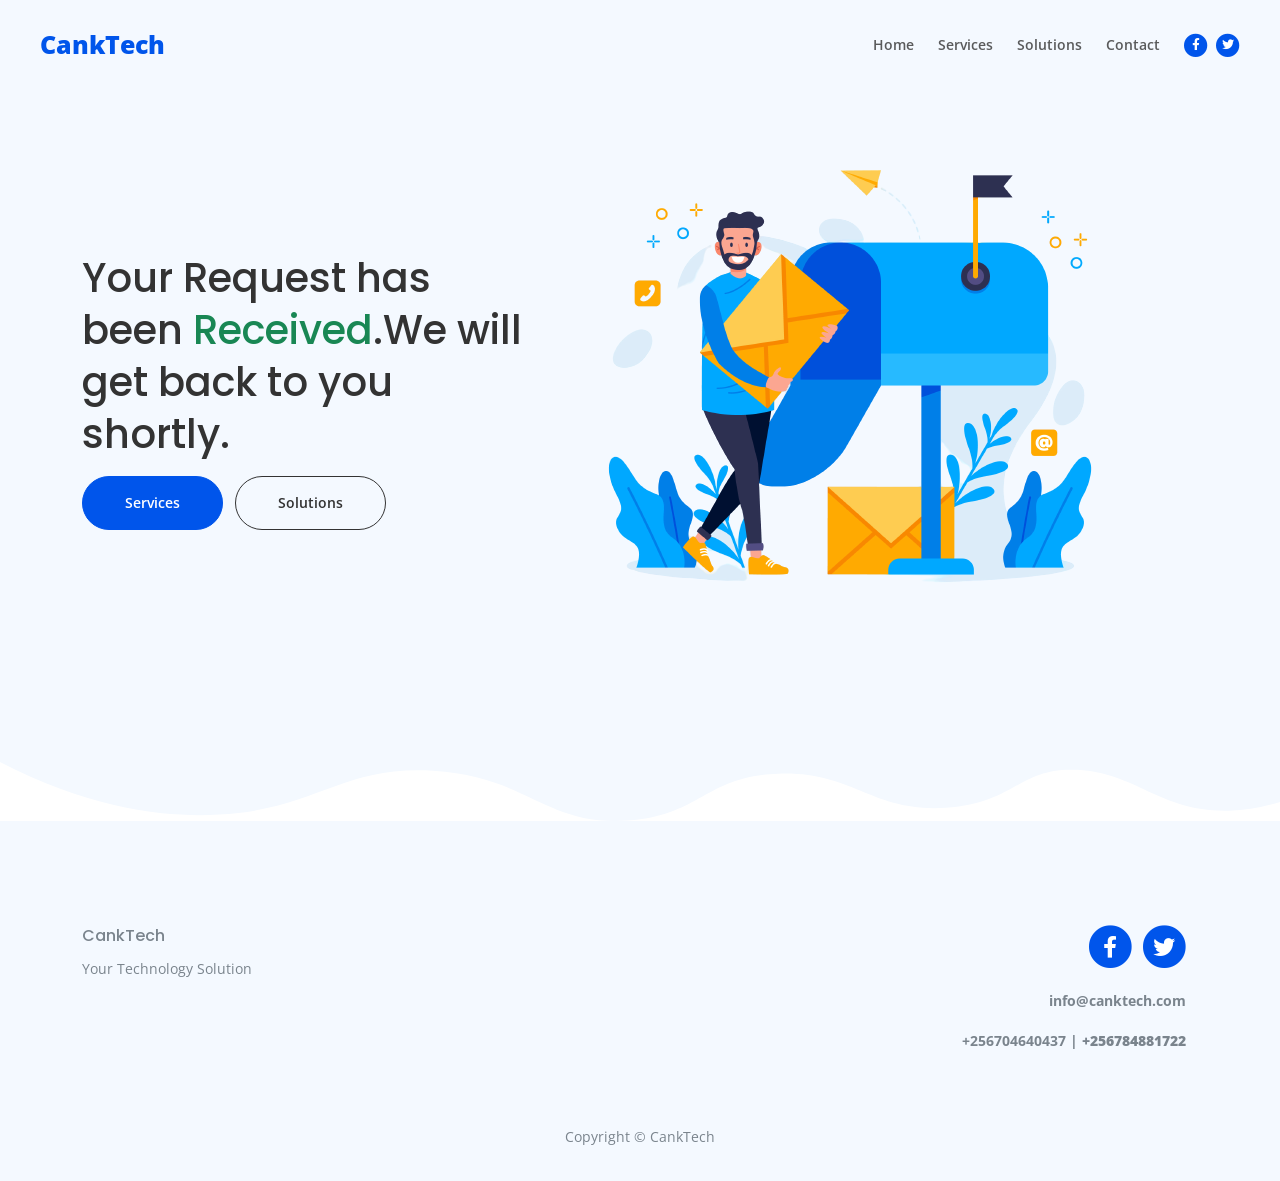
<file: success.html>
<!DOCTYPE html>
<html lang="en">
    <head>
        <meta charset="utf-8">
        <meta name="viewport" content="width=device-width, initial-scale=1, shrink-to-fit=no">
        
        <!-- SEO Meta Tags -->
        <meta name="description" content="Your description">
        <meta name="author" content="Your name">

        <!-- OG Meta Tags to improve the way the post looks when you share the page on Facebook, Twitter, LinkedIn -->
        <meta property="og:site_name" content="" /> <!-- website name -->
        <meta property="og:site" content="" /> <!-- website link -->
        <meta property="og:title" content=""/> <!-- title shown in the actual shared post -->
        <meta property="og:description" content="" /> <!-- description shown in the actual shared post -->
        <meta property="og:image" content="" /> <!-- image link, make sure it's jpg -->
        <meta property="og:url" content="" /> <!-- where do you want your post to link to -->
        <meta name="twitter:card" content="summary_large_image"> <!-- to have large image post format in Twitter -->

        <!-- Webpage Title -->
        <title>CankTech</title>
        
        <!-- Styles -->
        <link href="https://fonts.googleapis.com/css2?family=Open+Sans:ital,wght@0,400;0,600;0,700;1,400&family=Poppins:wght@500&display=swap" rel="stylesheet">
        <link href="assets/css/bootstrap.min.css" rel="stylesheet">
        <link href="assets/css/fontawesome-all.min.css" rel="stylesheet">
        <link href="assets/css/swiper.css" rel="stylesheet">
        <link href="assets/css/styles.css" rel="stylesheet">
        
        <!-- Favicon  -->
        <link rel="icon" href="assets/images/favicon.png">
    </head>
    <body data-bs-spy="scroll" data-bs-target="#navbarExample">
        
        <!-- Navigation -->
        <nav id="navbarExample" class="navbar navbar-expand-lg fixed-top navbar-dark" aria-label="Main navigation">
            <div class="container">

                <!-- Image Logo -->
                <a class="navbar-brand logo-image" href="index.html"><span style="color:#0055eb;font-weight:900;font-size:25px;">CankTech</span></a> 

                <!-- Text Logo - Use this if you don't have a graphic logo -->
                <!-- <a class="navbar-brand logo-text" href="index.html">Zigo</a> -->

                <button class="navbar-toggler p-0 border-0" type="button" id="navbarSideCollapse" aria-label="Toggle navigation">
                    <span class="navbar-toggler-icon"></span>
                </button>

                <div class="navbar-collapse offcanvas-collapse" id="navbarsExampleDefault">
                    <ul class="navbar-nav ms-auto navbar-nav-scroll">
                        <li class="nav-item">
                            <a class="nav-link" href="index.html#header">Home</a>
                        </li>
                        <li class="nav-item">
                            <a class="nav-link" href="index.html#services">Services</a>
                        </li>
                        <li class="nav-item">
                            <a class="nav-link" href="index.html#solutions">Solutions</a>
                        </li>
                        <!-- <li class="nav-item">
                            <a class="nav-link" href="#projects">Projects</a>
                        </li> -->
                        <!-- <li class="nav-item dropdown">
                            <a class="nav-link dropdown-toggle" href="#" id="dropdown01" data-bs-toggle="dropdown" aria-expanded="false">Drop</a>
                            <ul class="dropdown-menu" aria-labelledby="dropdown01">
                                <li><a class="dropdown-item" href="article.html">Article Details</a></li>
                                <li><div class="dropdown-divider"></div></li>
                                <li><a class="dropdown-item" href="terms.html">Terms Conditions</a></li>
                                <li><div class="dropdown-divider"></div></li>
                                <li><a class="dropdown-item" href="privacy.html">Privacy Policy</a></li>
                            </ul>
                        </li> -->
                        <li class="nav-item">
                            <a class="nav-link" href="index.html#contact">Contact</a>
                        </li>
                    </ul>
                    <span class="nav-item social-icons">
                        <span class="fa-stack">
                            <a href="https://www.facebook.com/canktech/">
                                <i class="fas fa-circle fa-stack-2x"></i>
                                <i class="fab fa-facebook-f fa-stack-1x"></i>
                            </a>
                        </span>
                        <span class="fa-stack">
                            <a href="#">
                                <i class="fas fa-circle fa-stack-2x"></i>
                                <i class="fab fa-twitter fa-stack-1x"></i>
                            </a>
                        </span>
                    </span>
                </div> <!-- end of navbar-collapse -->
            </div> <!-- end of container -->
        </nav> <!-- end of navbar -->
        <!-- end of navigation -->

        
        <!-- Header -->
        <header id="header" class="header">
            <div class="container">
                <div class="row">
                    <div class="col-lg-6 col-xl-5">
                        <div class="text-container">
                            <h1 class="h2-large">Your Request has been <span class="text-success">Received</span>.We will get back to you shortly.</h1>
                            
                            <a class="btn-solid-lg" href="index.html#services">Services</a>
                            <a class="btn-outline-lg" href="index.html#solutions">Solutions</a>
                        </div> <!-- end of text-container -->
                    </div> <!-- end of div -->
                    <div class="col-lg-6 col-xl-7">
                        <div class="image-container">
                            <img class="img-fluid" src="assets/images/header-success.png" alt="alternative">
                        </div> <!-- end of image-container -->
                    </div> <!-- end of col -->
                </div> <!-- end of row -->
            </div> <!-- end of container -->
        </header> <!-- end of header -->
        <svg class="frame-decoration" data-name="Layer 1" xmlns="http://www.w3.org/2000/svg" preserveAspectRatio="none" viewBox="0 0 1920 150"><defs><style>.cls-1{fill:#f4f9ff;}</style></defs><title>frame-decoration</title><path class="cls-1" d="M0,81.411c143,57.608,255.5,64.833,328.644,61.616,147.721-6.5,183.881-57.563,320.829-51.347,143,6.491,167.826,65.1,293,58.193,109.095-6.018,115.68-51.946,225.251-54.77,113.58-2.928,138.8,45.589,251.189,39.936,104.012-5.231,109.713-48.158,197.369-44.5,89.549,3.736,124.375,50.226,227.622,47.924a353.34,353.34,0,0,0,76.1-10.269V0.5H0V81.411Z" transform="translate(0 -0.5)"/></svg>
        <!-- end of header -->

        <!-- Footer -->
        <div class="footer bg-gray">
            <div class="container">
                <div class="row">
                    <div class="col-lg-12">
                        <div class="footer-col first">
                            <h6>CankTech</h6>
                            <p class="p-small">Your Technology Solution</p>
                        </div> <!-- end of footer-col -->
                        <div class="footer-col second">
                            <!-- <h6>Links</h6>
                            <ul class="list-unstyled li-space-lg p-small">
                                <li>Important: <a href="terms.html">Terms & Conditions</a>, <a href="privacy.html">Privacy Policy</a></li>
                                <li>Useful: <a href="#">Colorpicker</a>, <a href="#">Icon Library</a>, <a href="#">Illustrations</a></li>
                                <li>Menu: <a href="index.html">Home</a>, <a href="#services">Services</a>, <a href="#solutions">Solutions</a>, <a href="#contact">Contact</a></li>
                            </ul> -->
                        </div> <!-- end of footer-col -->
                        <div class="footer-col third">
                            <span class="fa-stack">
                                <a href="#your-link">
                                    <i class="fas fa-circle fa-stack-2x"></i>
                                    <i class="fab fa-facebook-f fa-stack-1x"></i>
                                </a>
                            </span>
                            <span class="fa-stack">
                                <a href="#your-link">
                                    <i class="fas fa-circle fa-stack-2x"></i>
                                    <i class="fab fa-twitter fa-stack-1x"></i>
                                </a>
                            </span>
                            <!-- <span class="fa-stack">
                                <a href="#your-link">
                                    <i class="fas fa-circle fa-stack-2x"></i>
                                    <i class="fab fa-pinterest-p fa-stack-1x"></i>
                                </a>
                            </span>
                            <span class="fa-stack">
                                <a href="#your-link">
                                    <i class="fas fa-circle fa-stack-2x"></i>
                                    <i class="fab fa-instagram fa-stack-1x"></i>
                                </a>
                            </span> -->
                            <p class="p-small"><a href="mailto:info@canktech.com"><strong>info@canktech.com</strong></a></p>
                            <p class="p-small"><a href="tel:+256704640437"><strong>+256704640437</a> | <a href="tel:+256784881722"><strong>+256784881722</strong></p>
                        </div> <!-- end of footer-col -->
                    </div> <!-- end of col -->
                </div> <!-- end of row -->
            </div> <!-- end of container -->
        </div> <!-- end of footer -->  
        <!-- end of footer -->


        <!-- Copyright -->
        <div class="copyright bg-gray">
            <div class="container">
                <div class="row">
                    <div class="col-lg-12">
                        <p class="p-small">Copyright © <a href="https://canktech.com">CankTech</a></p>
                    </div> <!-- end of col -->
                </div> <!-- enf of row -->
            </div> <!-- end of container -->
        </div> <!-- end of copyright --> 
        <!-- end of copyright -->
        

        <!-- Back To Top Button -->
        <button onclick="topFunction()" id="myBtn">
            <img src="assets/images/up-arrow.png" alt="alternative">
        </button>
        <!-- end of back to top button -->
            
        <!-- Scripts -->
        <script src="assets/js/bootstrap.min.js"></script> <!-- Bootstrap framework -->
        <script src="assets/js/swiper.min.js"></script> <!-- Swiper for image and text sliders -->
        <script src="assets/js/scripts.js"></script> <!-- Custom scripts -->
        <script src="https://cdnjs.cloudflare.com/ajax/libs/jquery/3.3.1/jquery.min.js"></script>

        <script>
            $(function() {
                $otherField = $("#other");
                $('#inputGroupSelect1').on('change', function() {
                    if(this.value === 'Other') {
                        $otherField.show();
                    } else {
                        $otherField.hide();
                    }
                });
            });
        </script>

    </body>
</html>
</file>
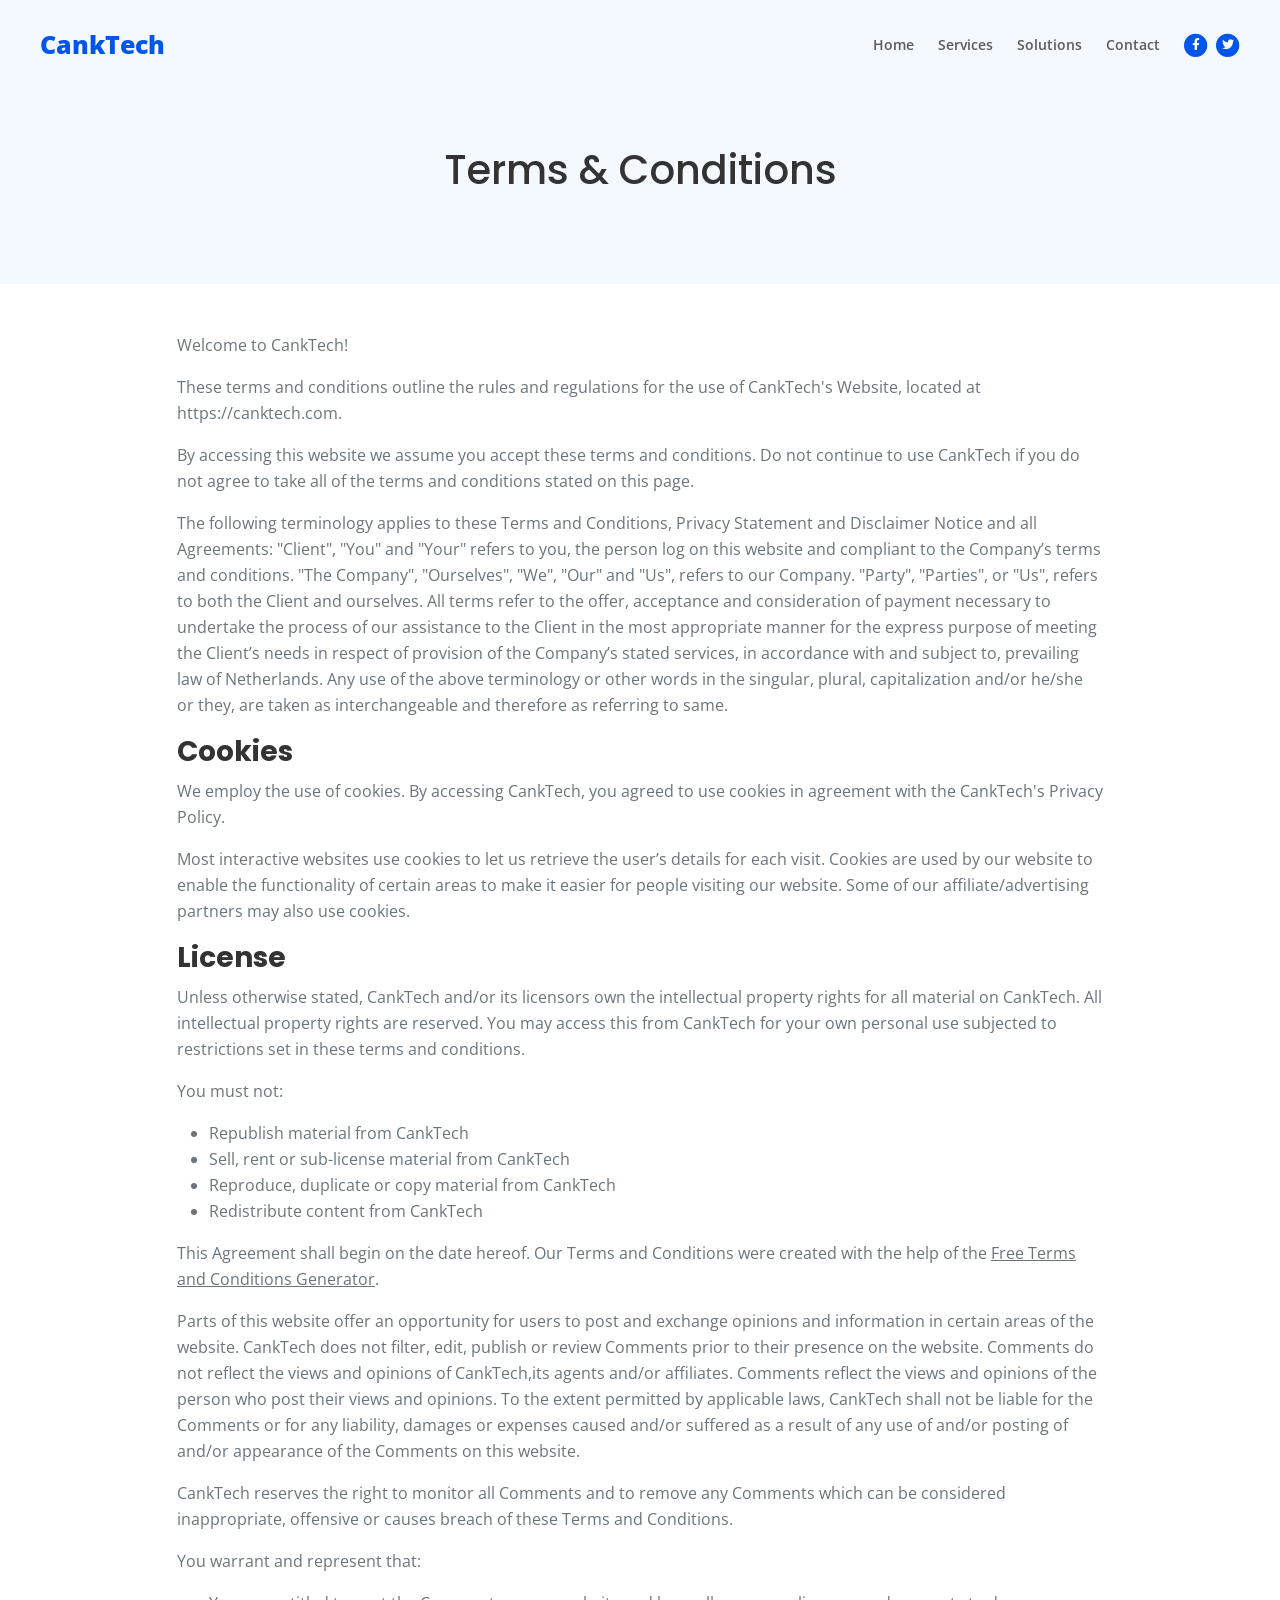
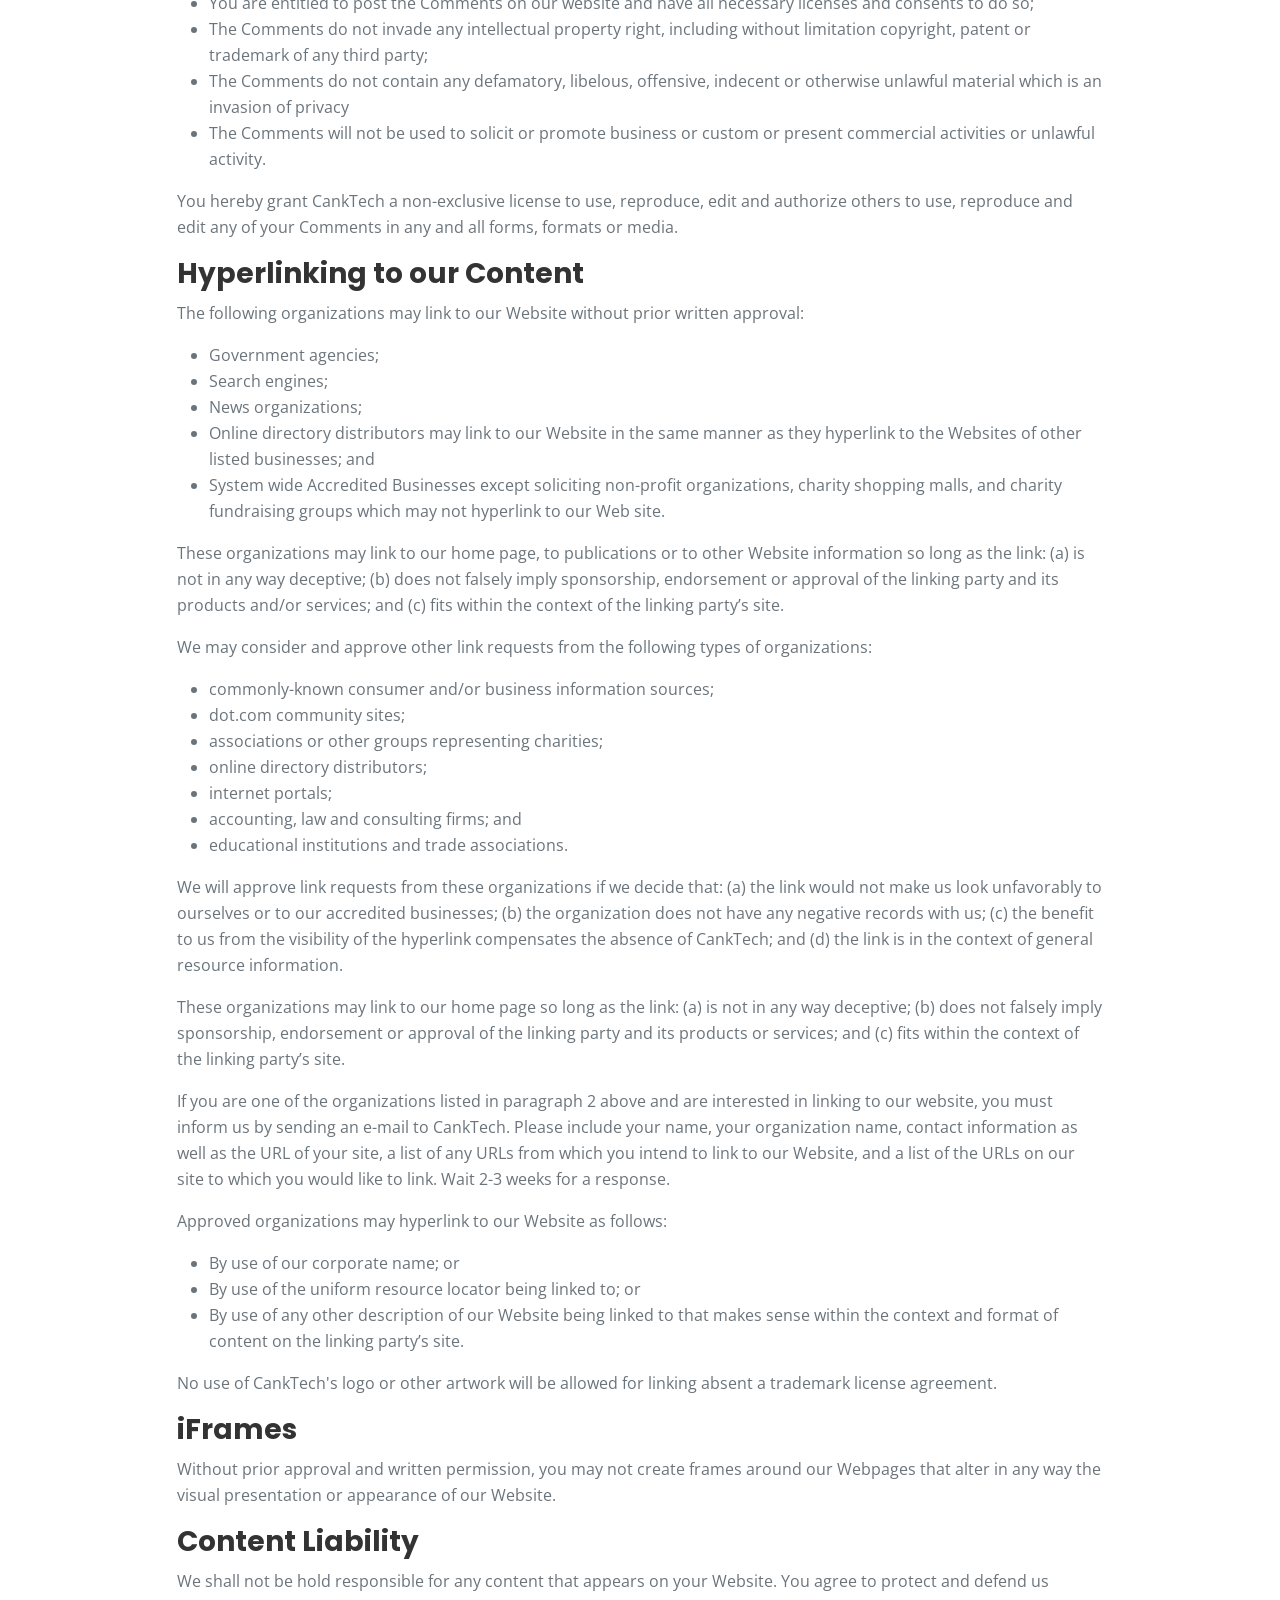
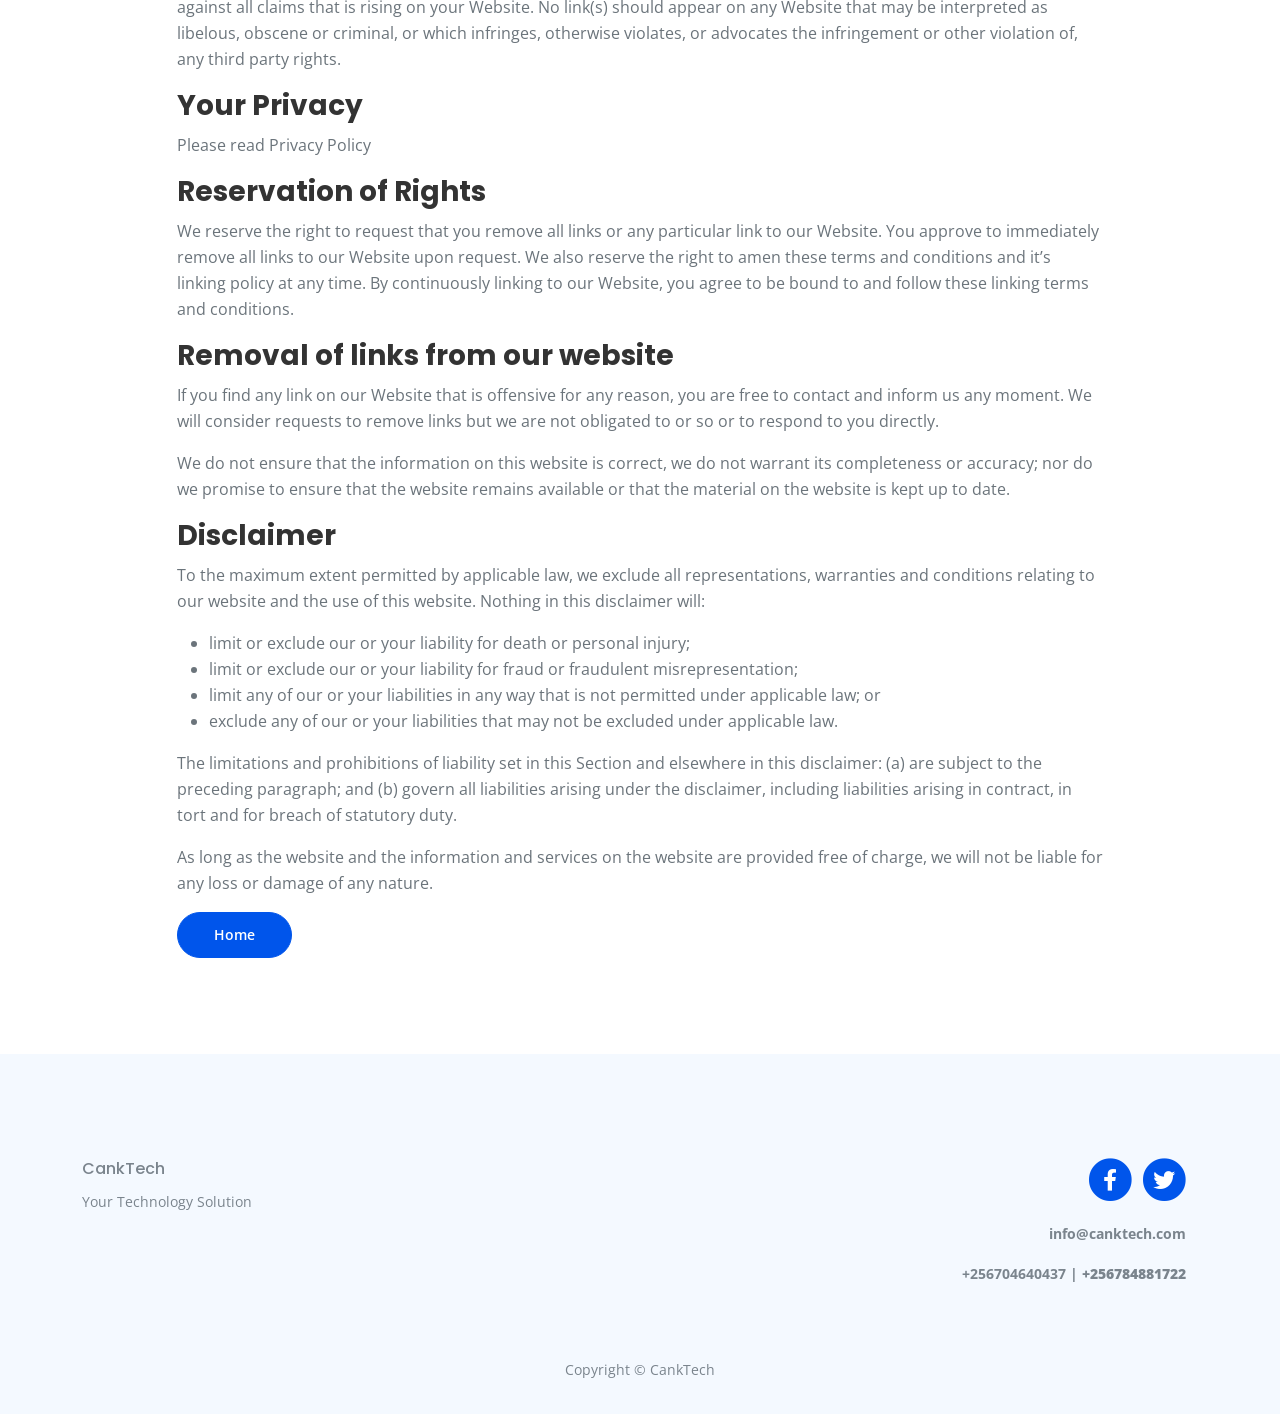
<file: terms.html>
<!DOCTYPE html>
<html lang="en">
    <head>
        <meta charset="utf-8">
        <meta name="viewport" content="width=device-width, initial-scale=1, shrink-to-fit=no">
        
        <!-- SEO Meta Tags -->
        <meta name="description" content="Your description">
        <meta name="author" content="Your name">

        <!-- OG Meta Tags to improve the way the post looks when you share the page on Facebook, Twitter, LinkedIn -->
        <meta property="og:site_name" content="" /> <!-- website name -->
        <meta property="og:site" content="" /> <!-- website link -->
        <meta property="og:title" content=""/> <!-- title shown in the actual shared post -->
        <meta property="og:description" content="" /> <!-- description shown in the actual shared post -->
        <meta property="og:image" content="" /> <!-- image link, make sure it's jpg -->
        <meta property="og:url" content="" /> <!-- where do you want your post to link to -->
        <meta name="twitter:card" content="summary_large_image"> <!-- to have large image post format in Twitter -->

        <!-- Webpage Title -->
        <title>Terms & Conditions</title>
        
        <!-- Styles -->
        <link href="https://fonts.googleapis.com/css2?family=Open+Sans:ital,wght@0,400;0,600;0,700;1,400&family=Poppins:wght@500&display=swap" rel="stylesheet">
        <link href="assets/css/bootstrap.min.css" rel="stylesheet">
        <link href="assets/css/fontawesome-all.min.css" rel="stylesheet">
        <link href="assets/css/swiper.css" rel="stylesheet">
        <link href="assets/css/styles.css" rel="stylesheet">
        
        <!-- Favicon  -->
        <link rel="icon" href="assets/images/favicon.png">
    </head>
    <body>
        
        <!-- Navigation -->
        <nav id="navbarExample" class="navbar navbar-expand-lg fixed-top navbar-dark" aria-label="Main navigation">
            <div class="container">

                <!-- Image Logo -->
                <a class="navbar-brand logo-image" href="index.html"><span style="color:#0055eb;font-weight:900;font-size:25px;">CankTech</span></a> 

                <!-- Text Logo - Use this if you don't have a graphic logo -->
                <!-- <a class="navbar-brand logo-text" href="index.html">Zigo</a> -->

                <button class="navbar-toggler p-0 border-0" type="button" id="navbarSideCollapse" aria-label="Toggle navigation">
                    <span class="navbar-toggler-icon"></span>
                </button>

                <div class="navbar-collapse offcanvas-collapse" id="navbarsExampleDefault">
                    <ul class="navbar-nav ms-auto navbar-nav-scroll">
                        <li class="nav-item">
                            <a class="nav-link" href="#header">Home</a>
                        </li>
                        <li class="nav-item">
                            <a class="nav-link" href="#services">Services</a>
                        </li>
                        <li class="nav-item">
                            <a class="nav-link" href="#solutions">Solutions</a>
                        </li>
                        <!-- <li class="nav-item">
                            <a class="nav-link" href="#projects">Projects</a>
                        </li> -->
                        <!-- <li class="nav-item dropdown">
                            <a class="nav-link dropdown-toggle" href="#" id="dropdown01" data-bs-toggle="dropdown" aria-expanded="false">Drop</a>
                            <ul class="dropdown-menu" aria-labelledby="dropdown01">
                                <li><a class="dropdown-item" href="article.html">Article Details</a></li>
                                <li><div class="dropdown-divider"></div></li>
                                <li><a class="dropdown-item" href="terms.html">Terms Conditions</a></li>
                                <li><div class="dropdown-divider"></div></li>
                                <li><a class="dropdown-item" href="privacy.html">Privacy Policy</a></li>
                            </ul>
                        </li> -->
                        <li class="nav-item">
                            <a class="nav-link" href="#contact">Contact</a>
                        </li>
                    </ul>
                    <span class="nav-item social-icons">
                        <span class="fa-stack">
                            <a href="https://www.facebook.com/canktech/">
                                <i class="fas fa-circle fa-stack-2x"></i>
                                <i class="fab fa-facebook-f fa-stack-1x"></i>
                            </a>
                        </span>
                        <span class="fa-stack">
                            <a href="#">
                                <i class="fas fa-circle fa-stack-2x"></i>
                                <i class="fab fa-twitter fa-stack-1x"></i>
                            </a>
                        </span>
                    </span>
                </div> <!-- end of navbar-collapse -->
            </div> <!-- end of container -->
        </nav> <!-- end of navbar -->
        <!-- end of navigation -->


        <!-- Header -->
        <header class="ex-header bg-gray">
            <div class="container">
                <div class="row">
                    <div class="col-xl-10 offset-xl-1">
                        <h1>Terms & Conditions</h1>
                    </div> <!-- end of col -->
                </div> <!-- end of row -->
            </div> <!-- end of container -->
        </header> <!-- end of ex-header -->
        <!-- end of header -->


        <!-- Basic -->
        <div class="ex-basic-1 pt-5 pb-5">
            <div class="container">
                <div class="row">
                    <div class="col-xl-10 offset-xl-1">
                        <!-- <h2><strong>Terms and Conditions</strong></h2> -->

                        <p>Welcome to CankTech!</p>

                        <p>These terms and conditions outline the rules and regulations for the use of CankTech's Website, located at https://canktech.com.</p>

                        <p>By accessing this website we assume you accept these terms and conditions. Do not continue to use CankTech if you do not agree to take all of the terms and conditions stated on this page.</p>

                        <p>The following terminology applies to these Terms and Conditions, Privacy Statement and Disclaimer Notice and all Agreements: "Client", "You" and "Your" refers to you, the person log on this website and compliant to the Company’s terms and conditions. "The Company", "Ourselves", "We", "Our" and "Us", refers to our Company. "Party", "Parties", or "Us", refers to both the Client and ourselves. All terms refer to the offer, acceptance and consideration of payment necessary to undertake the process of our assistance to the Client in the most appropriate manner for the express purpose of meeting the Client’s needs in respect of provision of the Company’s stated services, in accordance with and subject to, prevailing law of Netherlands. Any use of the above terminology or other words in the singular, plural, capitalization and/or he/she or they, are taken as interchangeable and therefore as referring to same.</p>

                        <h3><strong>Cookies</strong></h3>

                        <p>We employ the use of cookies. By accessing CankTech, you agreed to use cookies in agreement with the CankTech's Privacy Policy. </p>

                        <p>Most interactive websites use cookies to let us retrieve the user’s details for each visit. Cookies are used by our website to enable the functionality of certain areas to make it easier for people visiting our website. Some of our affiliate/advertising partners may also use cookies.</p>

                        <h3><strong>License</strong></h3>

                        <p>Unless otherwise stated, CankTech and/or its licensors own the intellectual property rights for all material on CankTech. All intellectual property rights are reserved. You may access this from CankTech for your own personal use subjected to restrictions set in these terms and conditions.</p>

                        <p>You must not:</p>
                        <ul>
                            <li>Republish material from CankTech</li>
                            <li>Sell, rent or sub-license material from CankTech</li>
                            <li>Reproduce, duplicate or copy material from CankTech</li>
                            <li>Redistribute content from CankTech</li>
                        </ul>

                        <p>This Agreement shall begin on the date hereof. Our Terms and Conditions were created with the help of the <a href="https://www.termsandconditionsgenerator.com/">Free Terms and Conditions Generator</a>.</p>

                        <p>Parts of this website offer an opportunity for users to post and exchange opinions and information in certain areas of the website. CankTech does not filter, edit, publish or review Comments prior to their presence on the website. Comments do not reflect the views and opinions of CankTech,its agents and/or affiliates. Comments reflect the views and opinions of the person who post their views and opinions. To the extent permitted by applicable laws, CankTech shall not be liable for the Comments or for any liability, damages or expenses caused and/or suffered as a result of any use of and/or posting of and/or appearance of the Comments on this website.</p>

                        <p>CankTech reserves the right to monitor all Comments and to remove any Comments which can be considered inappropriate, offensive or causes breach of these Terms and Conditions.</p>

                        <p>You warrant and represent that:</p>

                        <ul>
                            <li>You are entitled to post the Comments on our website and have all necessary licenses and consents to do so;</li>
                            <li>The Comments do not invade any intellectual property right, including without limitation copyright, patent or trademark of any third party;</li>
                            <li>The Comments do not contain any defamatory, libelous, offensive, indecent or otherwise unlawful material which is an invasion of privacy</li>
                            <li>The Comments will not be used to solicit or promote business or custom or present commercial activities or unlawful activity.</li>
                        </ul>

                        <p>You hereby grant CankTech a non-exclusive license to use, reproduce, edit and authorize others to use, reproduce and edit any of your Comments in any and all forms, formats or media.</p>

                        <h3><strong>Hyperlinking to our Content</strong></h3>

                        <p>The following organizations may link to our Website without prior written approval:</p>

                        <ul>
                            <li>Government agencies;</li>
                            <li>Search engines;</li>
                            <li>News organizations;</li>
                            <li>Online directory distributors may link to our Website in the same manner as they hyperlink to the Websites of other listed businesses; and</li>
                            <li>System wide Accredited Businesses except soliciting non-profit organizations, charity shopping malls, and charity fundraising groups which may not hyperlink to our Web site.</li>
                        </ul>

                        <p>These organizations may link to our home page, to publications or to other Website information so long as the link: (a) is not in any way deceptive; (b) does not falsely imply sponsorship, endorsement or approval of the linking party and its products and/or services; and (c) fits within the context of the linking party’s site.</p>

                        <p>We may consider and approve other link requests from the following types of organizations:</p>

                        <ul>
                            <li>commonly-known consumer and/or business information sources;</li>
                            <li>dot.com community sites;</li>
                            <li>associations or other groups representing charities;</li>
                            <li>online directory distributors;</li>
                            <li>internet portals;</li>
                            <li>accounting, law and consulting firms; and</li>
                            <li>educational institutions and trade associations.</li>
                        </ul>

                        <p>We will approve link requests from these organizations if we decide that: (a) the link would not make us look unfavorably to ourselves or to our accredited businesses; (b) the organization does not have any negative records with us; (c) the benefit to us from the visibility of the hyperlink compensates the absence of CankTech; and (d) the link is in the context of general resource information.</p>

                        <p>These organizations may link to our home page so long as the link: (a) is not in any way deceptive; (b) does not falsely imply sponsorship, endorsement or approval of the linking party and its products or services; and (c) fits within the context of the linking party’s site.</p>

                        <p>If you are one of the organizations listed in paragraph 2 above and are interested in linking to our website, you must inform us by sending an e-mail to CankTech. Please include your name, your organization name, contact information as well as the URL of your site, a list of any URLs from which you intend to link to our Website, and a list of the URLs on our site to which you would like to link. Wait 2-3 weeks for a response.</p>

                        <p>Approved organizations may hyperlink to our Website as follows:</p>

                        <ul>
                            <li>By use of our corporate name; or</li>
                            <li>By use of the uniform resource locator being linked to; or</li>
                            <li>By use of any other description of our Website being linked to that makes sense within the context and format of content on the linking party’s site.</li>
                        </ul>

                        <p>No use of CankTech's logo or other artwork will be allowed for linking absent a trademark license agreement.</p>

                        <h3><strong>iFrames</strong></h3>

                        <p>Without prior approval and written permission, you may not create frames around our Webpages that alter in any way the visual presentation or appearance of our Website.</p>

                        <h3><strong>Content Liability</strong></h3>

                        <p>We shall not be hold responsible for any content that appears on your Website. You agree to protect and defend us against all claims that is rising on your Website. No link(s) should appear on any Website that may be interpreted as libelous, obscene or criminal, or which infringes, otherwise violates, or advocates the infringement or other violation of, any third party rights.</p>

                        <h3><strong>Your Privacy</strong></h3>

                        <p>Please read Privacy Policy</p>

                        <h3><strong>Reservation of Rights</strong></h3>

                        <p>We reserve the right to request that you remove all links or any particular link to our Website. You approve to immediately remove all links to our Website upon request. We also reserve the right to amen these terms and conditions and it’s linking policy at any time. By continuously linking to our Website, you agree to be bound to and follow these linking terms and conditions.</p>

                        <h3><strong>Removal of links from our website</strong></h3>

                        <p>If you find any link on our Website that is offensive for any reason, you are free to contact and inform us any moment. We will consider requests to remove links but we are not obligated to or so or to respond to you directly.</p>

                        <p>We do not ensure that the information on this website is correct, we do not warrant its completeness or accuracy; nor do we promise to ensure that the website remains available or that the material on the website is kept up to date.</p>

                        <h3><strong>Disclaimer</strong></h3>

                        <p>To the maximum extent permitted by applicable law, we exclude all representations, warranties and conditions relating to our website and the use of this website. Nothing in this disclaimer will:</p>

                        <ul>
                            <li>limit or exclude our or your liability for death or personal injury;</li>
                            <li>limit or exclude our or your liability for fraud or fraudulent misrepresentation;</li>
                            <li>limit any of our or your liabilities in any way that is not permitted under applicable law; or</li>
                            <li>exclude any of our or your liabilities that may not be excluded under applicable law.</li>
                        </ul>

                        <p>The limitations and prohibitions of liability set in this Section and elsewhere in this disclaimer: (a) are subject to the preceding paragraph; and (b) govern all liabilities arising under the disclaimer, including liabilities arising in contract, in tort and for breach of statutory duty.</p>

                        <p>As long as the website and the information and services on the website are provided free of charge, we will not be liable for any loss or damage of any nature.</p>
                        
                        <a class="btn-solid-reg mb-5" href="index.html">Home</a>
                    </div> <!-- end of col -->
                </div> <!-- end of row -->
            </div> <!-- end of container -->
        </div> <!-- end of ex-basic-1 -->
        <!-- end of basic -->


        <!-- Footer -->
        <div class="footer bg-gray">
            <div class="container">
                <div class="row">
                    <div class="col-lg-12">
                        <div class="footer-col first">
                            <h6>CankTech</h6>
                            <p class="p-small">Your Technology Solution</p>
                        </div> <!-- end of footer-col -->
                        <div class="footer-col second">
                            <!-- <h6>Links</h6>
                            <ul class="list-unstyled li-space-lg p-small">
                                <li>Important: <a href="terms.html">Terms & Conditions</a>, <a href="privacy.html">Privacy Policy</a></li>
                                <li>Useful: <a href="#">Colorpicker</a>, <a href="#">Icon Library</a>, <a href="#">Illustrations</a></li>
                                <li>Menu: <a href="index.html">Home</a>, <a href="#services">Services</a>, <a href="#solutions">Solutions</a>, <a href="#contact">Contact</a></li>
                            </ul> -->
                        </div> <!-- end of footer-col -->
                        <div class="footer-col third">
                            <span class="fa-stack">
                                <a href="#your-link">
                                    <i class="fas fa-circle fa-stack-2x"></i>
                                    <i class="fab fa-facebook-f fa-stack-1x"></i>
                                </a>
                            </span>
                            <span class="fa-stack">
                                <a href="#your-link">
                                    <i class="fas fa-circle fa-stack-2x"></i>
                                    <i class="fab fa-twitter fa-stack-1x"></i>
                                </a>
                            </span>
                            <!-- <span class="fa-stack">
                                <a href="#your-link">
                                    <i class="fas fa-circle fa-stack-2x"></i>
                                    <i class="fab fa-pinterest-p fa-stack-1x"></i>
                                </a>
                            </span>
                            <span class="fa-stack">
                                <a href="#your-link">
                                    <i class="fas fa-circle fa-stack-2x"></i>
                                    <i class="fab fa-instagram fa-stack-1x"></i>
                                </a>
                            </span> -->
                            <p class="p-small"><a href="mailto:info@canktech.com"><strong>info@canktech.com</strong></a></p>
                            <p class="p-small"><a href="tel:+256704640437"><strong>+256704640437</a> | <a href="tel:+256784881722"><strong>+256784881722</strong></p>
                        </div> <!-- end of footer-col -->
                    </div> <!-- end of col -->
                </div> <!-- end of row -->
            </div> <!-- end of container -->
        </div> <!-- end of footer -->  
        <!-- end of footer -->


        <!-- Copyright -->
        <div class="copyright bg-gray">
            <div class="container">
                <div class="row">
                    <div class="col-lg-12">
                        <p class="p-small">Copyright © <a href="https://canktech.com">CankTech</a></p>
                    </div> <!-- end of col -->
                </div> <!-- enf of row -->
            </div> <!-- end of container -->
        </div> <!-- end of copyright --> 
        <!-- end of copyright -->
        

        <!-- Back To Top Button -->
        <button onclick="topFunction()" id="myBtn">
            <img src="assets/images/up-arrow.png" alt="alternative">
        </button>
        <!-- end of back to top button -->
            
        <!-- Scripts -->
        <script src="assets/js/bootstrap.min.js"></script> <!-- Bootstrap framework -->
        <script src="assets/js/swiper.min.js"></script> <!-- Swiper for image and text sliders -->
        <script src="assets/js/scripts.js"></script> <!-- Custom scripts -->
    </body>
</html>
</file>
<file: assets/css/styles.css>
/* Description: Master CSS file */

/*****************************************
Table Of Contents:
- General Styles
- Navigation
- Header
- Services
- Solutions
- Details Modal
- Video
- Video Modal
- Projects
- Registration
- About
- Team
- Newsletter
- Contact
- Footer
- Copyright
- Back To Top Button
- Extra Pages
- Media Queries
******************************************/

/*****************************************
Colors:
- Backgrounds - light gray #f4f9ff
- Headings text - black #333333
- Buttons, icons - blue #0055eb
- Bullets - orange #ed832b
- Body text - dark gray #6b747b
******************************************/


/**************************/
/*     General Styles     */
/**************************/
body,
html {
    width: 100%;
	height: 100%;
}

body, p {
	color: #6b747b; 
	font: 400 1rem/1.625rem "Open Sans", sans-serif;
}

h1 {
	color: #333333;
	font-weight: 500;
	font-size: 2.5rem;
	line-height: 3.25rem;
	font-family: "Poppins", sans-serif;
}

h2 {
	color: #333333;
	font-weight: 500;
	font-size: 2rem;
	line-height: 2.5rem;
	font-family: "Poppins", sans-serif;
}

h3 {
	color: #333333;
	font-weight: 500;
	font-size: 1.75rem;
	line-height: 2.25rem;
	font-family: "Poppins", sans-serif;
}

h4 {
	color: #333333;
	font-weight: 500;
	font-size: 1.5rem;
	line-height: 2rem;
	font-family: "Poppins", sans-serif;
}

h5 {
	color: #333333;
	font-weight: 500;
	font-size: 1.25rem;
	line-height: 1.625rem;
	font-family: "Poppins", sans-serif;
}

h6 {
	color: #333333;
	font-weight: 500;
	font-size: 1rem;
	line-height: 1.375rem;
	font-family: "Poppins", sans-serif;
}

.p-large {
	font-size: 1.125rem;
	line-height: 1.75rem;
}

.p-small {
	font-size: 0.875rem;
	line-height: 1.5rem;
}

.testimonial-text {
	font-style: italic;
}

.testimonial-author {
	font-weight: 500;
	font-family: "Poppins", sans-serif;
}

.li-space-lg li {
	margin-bottom: 0.5rem;
}

a {
	color: #6b747b;
	text-decoration: underline;
}

a:hover {
	color: #6b747b;
	text-decoration: underline;
}

.no-line {
	text-decoration: none;
}

.no-line:hover {
	text-decoration: none;
}

.bg-gray {
	background-color: #f4f9ff;
}

.blue {
	color: #0055eb;
}

.frame-decoration {
	width: 100%;
	height: 44px;
}

.heading-decoration {
	display: block;
	width: 5.75rem;
	height: 0.75rem;
	margin-right: auto;
	margin-left: auto;
}

hr.hr-heading {
	display: inline-block;
	width: 4.5rem;
	height: 0.125rem;
	margin-top: 0;
	border: none;
	background-color: #0055eb;
	opacity: 1;
}

.btn-solid-reg {
	display: inline-block;
	padding: 1.375rem 2.25rem 1.375rem 2.25rem;
	border: 1px solid #0055eb;
	border-radius: 32px;
	background-color: #0055eb;
	color: #ffffff;
	font-weight: 600;
	font-size: 0.875rem;
	line-height: 0;
	text-decoration: none;
	transition: all 0.2s;
}

.btn-solid-reg:hover {
	background-color: transparent;
	color: #0055eb; /* needs to stay here because of the color property of a tag */
	text-decoration: none;
}

.btn-solid-lg {
	display: inline-block;
	padding: 1.625rem 2.625rem 1.625rem 2.625rem;
	border: 1px solid #0055eb;
	border-radius: 32px;
	background-color: #0055eb;
	color: #ffffff;
	font-weight: 600;
	font-size: 0.875rem;
	line-height: 0;
	text-decoration: none;
	transition: all 0.2s;
}

.btn-solid-lg:hover {
	background-color: transparent;
	color: #0055eb; /* needs to stay here because of the color property of a tag */
	text-decoration: none;
}

.btn-solid-lg .fab {
	margin-right: 0.5rem;
	font-size: 1.25rem;
	line-height: 0;
	vertical-align: top;
}

.btn-solid-lg .fab.fa-google-play {
	font-size: 1rem;
}

.btn-outline-reg {
	display: inline-block;
	padding: 1.375rem 2.25rem 1.375rem 2.25rem;
	border: 1px solid #333333;
	border-radius: 32px;
	background-color: transparent;
	color: #333333;
	font-weight: 600;
	font-size: 0.875rem;
	line-height: 0;
	text-decoration: none;
	transition: all 0.2s;
}

.btn-outline-reg:hover {
	background-color: #333333;
	color: #ffffff;
	text-decoration: none;
}

.btn-outline-lg {
	display: inline-block;
	padding: 1.625rem 2.625rem 1.625rem 2.625rem;
	border: 1px solid #333333;
	border-radius: 32px;
	background-color: transparent;
	color: #333333;
	font-weight: 600;
	font-size: 0.875rem;
	line-height: 0;
	text-decoration: none;
	transition: all 0.2s;
}

.btn-outline-lg:hover {
	background-color: #333333;
	color: #ffffff;
	text-decoration: none;
}

.btn-outline-sm {
	display: inline-block;
	padding: 1rem 1.5rem 1rem 1.5rem;
	border: 1px solid #333333;
	border-radius: 32px;
	background-color: transparent;
	color: #333333;
	font-weight: 600;
	font-size: 0.875rem;
	line-height: 0;
	text-decoration: none;
	transition: all 0.2s;
}

.btn-outline-sm:hover {
	background-color: #333333;
	color: #ffffff;
	text-decoration: none;
}

.form-floating label {
	margin-left: 0.5rem;
	color: #6b747b;
}

.form-floating>.form-control:focus~label,
.form-floating>.form-control:not(:placeholder-shown)~label,
.form-floating>.form-select~label {
	transform: scale(0.85) translateY(-.75rem) translateX(.15rem);
}

.form-floating .form-control {
	padding-left: 1.25rem;
	color: #6b747b;
}

.form-select {
	height: calc(3.5rem + 2px);
	padding-left: 1.25rem;
	color: #6b747b;
}

.form-floating textarea.form-control {
	height: 100%;
}

.form-floating .form-control:hover,
.form-select:hover {
	border: 1px solid #a1a1a1;
}

.form-control-submit-button {
	display: inline-block;
	width: 100%;
	height: 3.625rem;
	border: 1px solid #0055eb;
	border-radius: 32px;
	background-color: #0055eb;
	color: #ffffff;
	font-weight: 600;
	font-size: 0.875rem;
	line-height: 0;
	cursor: pointer;
	transition: all 0.2s;
}

.form-control-submit-button:hover {
	border: 1px solid #0055eb;
	background-color: transparent;
	color: #0055eb;
}

.modal-dialog {
	margin-right: 1rem;
	margin-left: 1rem;
	pointer-events: all;
}

.modal-content {
	background-color: #ffffff;
}

.modal-content .btn-close {
	position: absolute;
	right: 6px;
	top: 10px;
	background: transparent url("data:image/svg+xml,%3csvg xmlns='http://www.w3.org/2000/svg' viewBox='0 0 16 16' fill='%23000'%3e%3cpath d='M.293.293a1 1 0 011.414 0L8 6.586 14.293.293a1 1 0 111.414 1.414L9.414 8l6.293 6.293a1 1 0 01-1.414 1.414L8 9.414l-6.293 6.293a1 1 0 01-1.414-1.414L6.586 8 .293 1.707a1 1 0 010-1.414z'/%3e%3c/svg%3e") no-repeat;
	background-size: 16px 16px;
}


/**********************/
/*     Navigation     */
/**********************/
.navbar {
	background-color: #ffffff;
	font-size: 0.875rem;
	line-height: 0.875rem;
	box-shadow: 0 2px 6px 0 rgba(0, 0, 0, 0.05);
}

.navbar .navbar-brand {
	padding-top: 0.25rem;
	padding-bottom: 0.25rem;
}

.navbar .logo-image img {
    width: 106px;
	height: 30px;
}

.navbar .logo-text {
	color: #333333;
	font-weight: 700;
	font-size: 1.875rem;
	line-height: 1rem;
	text-decoration: none;
}

.offcanvas-collapse {
	position: fixed;
	top: 3.25rem; /* adjusts the height between the top of the page and the offcanvas menu */
	bottom: 0;
	left: 100%;
	width: 100%;
	padding-right: 1rem;
	padding-left: 1rem;
	overflow-y: auto;
	visibility: hidden;
	background-color: #ffffff;
	transition: visibility .3s ease-in-out, -webkit-transform .3s ease-in-out;
	transition: transform .3s ease-in-out, visibility .3s ease-in-out;
	transition: transform .3s ease-in-out, visibility .3s ease-in-out, -webkit-transform .3s ease-in-out;
}

.offcanvas-collapse.open {
	visibility: visible;
	-webkit-transform: translateX(-100%);
	transform: translateX(-100%);
}

.navbar .navbar-nav {
	margin-top: 0.75rem;
	margin-bottom: 0.5rem;
}

.navbar .nav-item .nav-link {
	padding-top: 0.625rem;
	padding-bottom: 0.625rem;
	color: #333333;
	opacity: 0.8;
	font-weight: 600;
	text-decoration: none;
}

.navbar .nav-item.dropdown.show .nav-link,
.navbar .nav-item .nav-link:hover,
.navbar .nav-item .nav-link:focus,
.navbar .nav-item .nav-link.active {
	color: #0055eb;
	opacity: 1;
}

/* Dropdown Menu */
.navbar .dropdown .dropdown-menu {
	animation: fadeDropdown 0.2s; /* required for the fade animation */
}

@keyframes fadeDropdown {
    0% {
        opacity: 0;
    }

    100% {
        opacity: 1;
	}
}

.navbar .dropdown-menu {
	margin-top: 0.25rem;
	margin-bottom: 0.25rem;
	border: none;
	background-color: #ffffff;
}

.navbar .dropdown-item {
	padding-top: 0.5rem;
	padding-bottom: 0.625rem;
	color: #333333;
	opacity: 0.8;
	font-weight: 600;
	font-size: 0.875rem;
	line-height: 0.875rem;
	text-decoration: none;
}

.navbar .dropdown-item:hover {
	background-color: #ffffff;
	color: #0055eb;
	opacity: 1;
}

.navbar .dropdown-divider {
	width: 100%;
	height: 1px;
	margin: 0.5rem auto 0.5rem auto;
	border: none;
	background-color: #e2e2e2;
}
/* end of dropdown menu */

.navbar .fa-stack {
	width: 2em;
	margin-right: 0.25rem;
	font-size: 0.75rem;
}

.navbar .fa-stack-2x {
	color: #0055eb;
	transition: all 0.2s ease;
}

.navbar .fa-stack-1x {
	color: #ffffff;
	transition: all 0.2s ease;
}

.navbar .fa-stack:hover .fa-stack-2x {
	color: #ffffff;
}

.navbar .fa-stack:hover .fa-stack-1x {
	color: #0055eb;
}

.navbar .navbar-toggler {
	padding: 0;
	border: none;
	font-size: 1.25rem;
}


/*****************/
/*    Header     */
/*****************/
.header {
	padding-top: 7rem;
	padding-bottom: 2.5rem;
	background-color: #f4f9ff;
	text-align: center;
}

.header .text-container {
	margin-bottom: 3.5rem;
}

.header h1 {
	margin-bottom: 1rem;
}

.header .p-large {
	margin-bottom: 2.125rem;
}

.header .btn-solid-lg {
	margin-bottom: 1rem;
}

.header .btn-solid-lg,
.header .btn-solid-lg {
	margin-right: 0.375rem;
	margin-left: 0.375rem;
}

.header .image-container {
	margin-bottom: 3.5rem;
}

.header .slider-container {
	padding: 1rem;
}


/********************/
/*     Services     */
/********************/
.cards-1 {
	padding-top: 7.25rem;
	padding-bottom: 1.125rem;
	text-align: center;
}

.cards-1 .h2-heading {
	margin-bottom: 3.75rem;
}

.cards-1 .card {
	margin-bottom: 4rem;
	border: none;
	background-color: transparent;
}

.cards-1 .card-image {
	width: 7rem;
	height: 7rem;
	margin-right: auto;
	margin-bottom: 1.75rem;
	margin-left: auto;
	border-radius: 50%;
	background-color: #f4f9ff;
}

.cards-1 .card-image .fas {
	color: #0055eb;
	font-size: 3rem;
	line-height: 7rem;
}

.cards-1 .card-body {
	padding: 0;
}

.cards-1 .card-title {
	margin-bottom: 0.5rem;
}

.cards-1 p {
	margin-bottom: 0;
}


/*********************/
/*     Solutions     */
/*********************/
.tabs {
	padding-top: 1.125rem;
	padding-bottom: 8rem;
}

.tabs h2 {
	text-align: center;
	margin-bottom: 3.125rem;
}

.tabs .nav-tabs {
	margin-right: auto;
	margin-bottom: 1.5rem;
	margin-left: auto;
	justify-content: center;
	border-bottom: none;
}

.tabs .nav-link {
	margin-bottom: 1rem;
	padding: 0.5rem 1rem 0.25rem 1rem;
	border: none;
	border-bottom: 3px solid #c9d9ec;
	border-radius: 0;
	color: #afbbc9;
	font: 500 1.5rem/2rem "Poppins", sans-serif;
	text-decoration: none;
	cursor: pointer;
	transition: all 0.2s ease;
}

.tabs .nav-link.active,
.tabs .nav-link:hover {
	border-bottom: 3px solid #ed832b;
	background-color: transparent;
	color: #333333;
}

.tabs .tab-content {
	width: 100%; /* for proper display in IE11 */
}

.tabs .image-container {
	margin-bottom: 3rem;
}

.tabs h3 {
	margin-bottom: 1.125rem;
}

.tabs .list-unstyled {
	margin-bottom: 1.75rem;
}

.tabs .list-unstyled .fas {
	color: #ed832b;
	font-size: 0.375rem;
	line-height: 1.625rem;
}

.tabs .list-unstyled .flex-grow-1 {
	margin-left: 0.5rem;
}

.tabs .btn-solid-reg {
	cursor: pointer;
}


/*************************/
/*     Details Modal     */
/*************************/
.details-modal .modal-dialog {
	max-width: 1150px;
	margin-top: 120px;
}

.details-modal .modal-content {
	padding: 2.75rem 1.25rem;
}

.details-modal .image-container {
	margin-bottom: 3rem;
}

.details-modal img {
	border-radius: 6px;
}

.details-modal h3 {
	margin-bottom: 0.5rem;
}

.details-modal hr {
	width: 44px;
	margin-top: 0.125rem;
	margin-bottom: 1.25rem;
	margin-left: 0;
	height: 2px;
	border: none;
	background-color: #ed832b;
	opacity: 1;
}

.details-modal h4 {
	margin-top: 2rem;
	margin-bottom: 0.625rem;
}

.details-modal .list-unstyled {
	margin-bottom: 2rem;
}

.details-modal .list-unstyled .fas {
	color: #ed832b;
	font-size: 1rem;
	line-height: 1.625rem;
}

.details-modal .list-unstyled .flex-grow-1 {
	margin-left: 0.625rem;
}

.details-modal .btn-solid-reg {
	margin-right: 0.5rem;
}

.details-modal .btn-outline-reg {
	cursor: pointer;
}


/*****************/
/*     Video     */
/*****************/
.basic-1 {
	padding-top: 5rem;
	padding-bottom: 4.5rem;
	text-align: center;
}

.basic-1 .h2-heading {
	margin-bottom: 0.75rem;
}

.basic-1 .heading-decoration {
	margin-bottom: 3.5rem;
}

.basic-1 .image-container {
	margin-bottom: 2.5rem;
}

.basic-1 .image-container img {
	border-radius: 0.75rem;
}

.basic-1 .video-wrapper {
	position: relative;
}

/* Video Play Button */
.basic-1 .video-play-button {
	position: absolute;
	z-index: 10;
	top: 50%;
	left: 50%;
	display: block;
	box-sizing: content-box;
	width: 32px;
	height: 44px;
	padding: 1.125rem 1.25rem 1.125rem 1.75rem;
	border-radius: 50%;
	cursor: pointer;
	-webkit-transform: translateX(-50%) translateY(-50%);
	-ms-transform: translateX(-50%) translateY(-50%);
	transform: translateX(-50%) translateY(-50%);
}
  
.basic-1 .video-play-button:before {
	content: "";
	position: absolute;
	z-index: 0;
	top: 50%;
	left: 50%;
	display: block;
	width: 76px;
	height: 76px;
	border-radius: 50%;
	background: #ee832b;
	animation: pulse-border 1500ms ease-out infinite;
	-webkit-transform: translateX(-50%) translateY(-50%);
	-ms-transform: translateX(-50%) translateY(-50%);
	transform: translateX(-50%) translateY(-50%);
}
  
.basic-1 .video-play-button:after {
	content: "";
	position: absolute;
	z-index: 1;
	top: 50%;
	left: 50%;
	display: block;
	width: 70px;
	height: 70px;
	border-radius: 50%;
	background: #ee832b;
	transition: all 200ms;
	-webkit-transform: translateX(-50%) translateY(-50%);
	-ms-transform: translateX(-50%) translateY(-50%);
	transform: translateX(-50%) translateY(-50%);
}
  
.basic-1 .video-play-button span {
	position: relative;
	display: block;
	z-index: 3;
	top: 6px;
	left: 4px;
	width: 0;
	height: 0;
	border-left: 26px solid #fff;
	border-top: 16px solid transparent;
	border-bottom: 16px solid transparent;
}
  
@keyframes pulse-border {
	0% {
		transform: translateX(-50%) translateY(-50%) translateZ(0) scale(1);
		opacity: 1;
	}
	100% {
		transform: translateX(-50%) translateY(-50%) translateZ(0) scale(1.5);
		opacity: 0;
	}
}
/* end of video play button */  

.basic-1 .p-heading {
	margin-bottom: 1rem;
}


/***********************/
/*     Video Modal     */
/***********************/
.video-modal .modal-dialog {
	max-width: 1150px;
	margin-top: 200px;
}

.video-modal .modal-content {
	background-color: #000000;
}

.video-modal .modal-content .btn-close {
	position: absolute;
	right: -20px;
	top: -20px;
	background: transparent url("data:image/svg+xml,%3csvg xmlns='http://www.w3.org/2000/svg' viewBox='0 0 16 16' fill='%23fff'%3e%3cpath d='M.293.293a1 1 0 011.414 0L8 6.586 14.293.293a1 1 0 111.414 1.414L9.414 8l6.293 6.293a1 1 0 01-1.414 1.414L8 9.414l-6.293 6.293a1 1 0 01-1.414-1.414L6.586 8 .293 1.707a1 1 0 010-1.414z'/%3e%3c/svg%3e") no-repeat;
	background-size: 16px 16px;
}


/********************/
/*     Projects     */
/********************/
.slider {
	padding-top: 7rem;
	padding-bottom: 7.5rem;
}

.slider .h2-heading {
	margin-bottom: 3.75rem;
	text-align: center;
}

.slider .slider-container {
	position: relative;
}

.slider .swiper-container {
	position: static;
	width: 86%;
}

.slider .image-container {
	margin-bottom: 3.5rem;
}

.slider .image-container img {
	border-radius: 8px;
}

.slider h3 {
	margin-bottom: 1rem;
}

.slider p {
	margin-bottom: 2rem;
}

.slider .text-box {
	padding: 1.5rem;
	border-radius: 8px;
}

.slider .testimonial-text {
	margin-bottom: 0.75rem;
}

.slider .testimonial-author {
	color: #333333;
}

.slider .swiper-button-prev:focus,
.slider .swiper-button-next:focus {
	/* even if you can't see it chrome you can see it on mobile device */
	outline: none;
}

.slider .swiper-button-prev {
	left: -12px;
	background-image: url("data:image/svg+xml;charset=utf-8,%3Csvg%20xmlns%3D'http%3A%2F%2Fwww.w3.org%2F2000%2Fsvg'%20viewBox%3D'0%200%2028%2044'%3E%3Cpath%20d%3D'M0%2C22L22%2C0l2.1%2C2.1L4.2%2C22l19.9%2C19.9L22%2C44L0%2C22L0%2C22L0%2C22z'%20fill%3D'%23585f63'%2F%3E%3C%2Fsvg%3E");
	background-size: 18px 28px;
}

.slider .swiper-button-next {
	right: -12px;
	background-image: url("data:image/svg+xml;charset=utf-8,%3Csvg%20xmlns%3D'http%3A%2F%2Fwww.w3.org%2F2000%2Fsvg'%20viewBox%3D'0%200%2028%2044'%3E%3Cpath%20d%3D'M27%2C22L27%2C22L5%2C44l-2.1-2.1L22.8%2C22L2.9%2C2.1L5%2C0L27%2C22L27%2C22z'%20fill%3D'%23585f63'%2F%3E%3C%2Fsvg%3E");
	background-size: 18px 28px;
}


/************************/
/*     Registration     */
/************************/
.form-1 .section-wrapper {
	padding: 3rem 1rem 3rem 1rem;
}

.form-1 .text-container {
	margin-bottom: 3.5rem;
}

.form-1 h2 {
	margin-bottom: 1.5rem;
}

.form-1 p {
	margin-bottom: 1.5rem;
}

.form-1 .list-unstyled {
	margin-bottom: 1.875rem;
}

.form-1 .list-unstyled .fas {
	color: #ed832b;
	font-size: 0.375rem;
	line-height: 1.625rem;
}

.form-1 .list-unstyled .flex-grow-1 {
	margin-left: 0.5rem;
}


/*****************/
/*     About     */
/*****************/
.basic-2 {
	padding-top: 7.25rem;
	padding-bottom: 1.5rem;
}

.basic-2 .h2-heading {
	margin-bottom: 0.75rem;
	text-align: center;
}

.basic-2 .heading-decoration {
	margin-bottom: 3.5rem;
}

.basic-2 .milestone {
	margin-bottom: 3rem;
}

.basic-2 .milestone .year {
	color: #333333;
	font-weight: 600;
	font-size: 1.5rem;
	text-align: center;
}

.basic-2 .milestone .divider {
	height: 1px;
	margin-top: 0.75rem;
	margin-bottom: 1.25rem;
	border: none;
	background-color: #c8cbce;
}

.basic-2 .milestone .details {
	padding: 1rem 1.5rem;
	background-color: #f4f9ff;
}


/****************/
/*     Team     */
/****************/
.cards-2 {
	padding-top: 1.5rem;
	padding-bottom: 3.5rem;
	text-align: center;
}

.cards-2 .card {
	max-width: 190px;
	margin-right: auto;
	margin-bottom: 4rem;
	margin-left: auto;
	border: none;
}

.cards-2 .card-image {
	margin-bottom: 1.5rem;
}

.cards-2 .card-image img {
	border-radius: 50%;
}

.cards-2 .card-body {
	padding: 0;
}

.cards-2 .card-title {
	margin-bottom: 0.125rem;
}

.cards-2 .fa-stack {
	width: 1.75rem;
	height: 1.75rem;
	margin-right: 0.125rem;
	margin-left: 0.125rem;
	line-height: 1.75rem;
}

.cards-2 .fa-stack .fa-stack-2x {
	font-size: 1.75rem;
}

.cards-2 .fa-stack .fa-stack-2x,
.cards-2 .fa-stack .fa-stack-1x {
	width: 1.75rem;
	height: 1.75rem;
}

.cards-2 .fa-circle {
	color: #0055eb;
	transition: all 0.2s ease;
}

.cards-2 .fab {
	color: #ffffff;
}

.cards-2 .fa-stack:hover .fa-circle {
	color: #ffffff;
}

.cards-2 .fa-stack:hover .fab {
	color: #0055eb;
}


/**********************/
/*     Newsletter     */
/**********************/
.form-2 {
	padding-top: 4.5rem;
	padding-bottom: 4rem;
	text-align: center;
}

.form-2 .h2-heading {
	margin-bottom: 0.75rem;
}

.form-2 .p-heading {
	margin-bottom: 3rem;
}

.form-2 .label-control {
	left: 2.125rem;
}

.form-2 .form-control-input {
	padding-top: 1.25rem;
	padding-bottom: 0.25rem;
	padding-left: 2rem;
	border-radius: 32px;
}

.form-2 .form-control-submit-button {
	height: 3.625rem;
}

.form-2 .label-control {
	top: 1rem;
}


/*******************/
/*     Contact     */
/*******************/
.basic-3 {
	padding-top: 7.75rem;
	padding-bottom: 6.25rem;
}

.basic-3 .map-responsive {
	overflow: hidden;
	position: relative;
	margin-bottom: 3rem;
	padding-bottom: 56.25%;
	height: 0;
	border-radius: 4px;
}

.basic-3 .map-responsive iframe {
	left: 0;
	top: 0;
	height: 100%;
	width: 100%;
	position: absolute;
	border: none; 
}

.basic-3 h2 {
	margin-bottom: 0.75rem;
}

.basic-3 .divider {
	height: 1px;
	margin-top: 1.75rem;
	margin-bottom: 1.625rem;
	border: none;
	background-color: #e0e3e6;
}

.basic-3 h4 {
	margin-bottom: 1rem;
}

.basic-3 .list-unstyled .fas {
	color: #0055eb;
	font-size: 1rem;
	line-height: 1.625rem;
}

.basic-3 .list-unstyled .flex-grow-1 {
	margin-left: 0.75rem;
}

.basic-3 .list-unstyled .flex-grow-1 .fas.fa-globe {
	margin-left: 1.125rem;
	margin-right: 0.75rem;
}


/******************/
/*     Footer     */
/******************/
.footer-decoration {
	position: relative;
	width: 100%;
	height: 20px;
}

.footer-decoration .footer-frame {
	position: absolute;
	bottom: 0;
	left: 0;
	width: 100%;
	height: 20px;
}

.footer {
	padding-top: 6.5rem;
	padding-bottom: 1.5rem;
}

.footer a {
	text-decoration: none;
}

.footer .footer-col {
	margin-bottom: 3rem;
}

.footer h6 {
	margin-bottom: 0.625rem;
	color: #7a848d;
}

.footer p,
.footer a,
.footer ul {
	color: #7a848d;
}

.footer .li-space-lg li {
	margin-bottom: 0.375rem;
}

.footer .footer-col.third .fa-stack {
	width: 2em;
	margin-bottom: 1.25rem;
	margin-right: 0.375rem;
	font-size: 1.375rem;
}

.footer .footer-col.third .fa-stack .fa-stack-2x {
	color: #0055eb;
	transition: all 0.2s ease;
}

.footer .footer-col.third .fa-stack .fa-stack-1x {
	color: #ffffff;
	transition: all 0.2s ease;
}

.footer .footer-col.third .fa-stack:hover .fa-stack-2x {
	color: #ffffff;
}

.footer .footer-col.third .fa-stack:hover .fa-stack-1x {
	color: #0055eb;
}


/*********************/
/*     Copyright     */
/*********************/
.copyright {
	padding-bottom: 1rem;
	text-align: center;
}

.copyright p,
.copyright a {
	color: #7a848d;
	text-decoration: none;
}


/******************************/
/*     Back To Top Button     */
/******************************/
#myBtn {
	position: fixed; 
  	z-index: 99; 
	bottom: 20px; 
	right: 20px; 
	display: none; 
	width: 52px;
	height: 52px;
	border: none; 
	border-radius: 50%; 
	outline: none; 
	background-color: #3b384b; 
	cursor: pointer; 
}

#myBtn:hover {
	background-color: #0055eb;
}

#myBtn img {
	margin-bottom: 0.25rem;
	width: 18px;
}


/***********************/
/*     Extra Pages     */
/***********************/
.ex-header {
	padding-top: 9rem;
	padding-bottom: 5rem;
}

.ex-header h1 {
	text-align: center;
}

.ex-basic-1 .list-unstyled .fas {
	color: #ed832b;
	font-size: 0.375rem;
	line-height: 1.625rem;
}

.ex-basic-1 .list-unstyled .flex-grow-1 {
	margin-left: 0.5rem;
}

.ex-basic-1 .text-box {
	padding: 1.25rem 1.25rem 0.5rem 1.25rem;
	background-color: #f4f9ff;
}

.ex-cards-1 .card {
	border: none;
	background-color: transparent;
}

.ex-cards-1 .card .fa-stack {
	width: 2em;
	font-size: 1.125rem;
}

.ex-cards-1 .card .fa-stack-2x {
	color: #0055eb;
}

.ex-cards-1 .card .fa-stack-1x {
	width: 2em;
	color: #ffffff;
	font-weight: 700;
	line-height: 2.125rem;
}

.ex-cards-1 .card .list-unstyled .flex-grow-1 {
	margin-left: 2.25rem;
}

.ex-cards-1 .card .list-unstyled .flex-grow-1 h5 {
	margin-top: 0.125rem;
	margin-bottom: 0.5rem;
}

.ex-form-1 .text-box {
	padding: 2.5rem 1.5rem 3rem 1.5rem;
	border-radius: 10px;
}


/*************************/
/*     Media Queries     */
/*************************/	
/* Min-width 768px */
@media (min-width: 768px) {

	/* General Styles */
	.frame-decoration {
		height: 64px;
	}
	/* end of general Styles */


	/* Header */
	.header {
		padding-top: 9rem;
	}
	/* end of header */


	/* Video */
	.basic-1 {
		padding-top: 3.5rem;
		padding-bottom: 3.25rem;
	}
	/* end of video */


	/* Footer */
	.footer-decoration {
		height: 40px;
	}
	
	.footer-decoration .footer-frame {
		height: 40px;
	}
	/* end of footer */


	/* Extra Pages */
	.ex-basic-1 .text-box {
		padding: 1.75rem 2rem 0.875rem 2rem;
	}
	/* end of extra pages */
}
/* end of min-width 768px */


/* Min-width 992px */
@media (min-width: 992px) {
	
	/* General Styles */
	.h1-large {
		font-size: 2.75rem;
		line-height: 3.375rem;
	}

	.h2-heading {
		width: 35.25rem;
		margin-right: auto;
		margin-left: auto;
	}

	.p-heading {
		width: 43rem;
		margin-right: auto;
		margin-left: auto;
	}

	.frame-decoration {
		height: 96px;
	}

	/* Stops body and navbar shift on modal open */
	body.modal-open {
		overflow-y: scroll !important;
		padding-right: 0 !important;
	}
	
	body.modal-open .navbar {
		padding-right: 0 !important;
	}
	/* end of stops body and navbar shift on modal open */
	
	.modal {
		padding-right: 0 !important;
	}
	
	.modal-dialog {
		margin-right: auto;
		margin-left: auto;
	}
	/* end of general styles */


	/* Navigation */
	.navbar {
		padding-top: 1.75rem;
		background-color: transparent;
		box-shadow: none;
		transition: all 0.2s;
	}

	.navbar.extra-page {
		padding-top: 0.5rem;
	}

	.navbar.top-nav-collapse {
		padding-top: 0.5rem;
		padding-bottom: 0.5rem;
		background-color: #ffffff;
		box-shadow: 0 2px 6px 0 rgba(0, 0, 0, 0.05);
	}

	.offcanvas-collapse {
		position: static;
		top: auto;
		bottom: auto;
		left: auto;
		width: auto;
		padding-right: 0;
		padding-left: 0;
		background-color: transparent;
		overflow-y: visible;
		visibility: visible;
	}

	.offcanvas-collapse.open {
		-webkit-transform: none;
		transform: none;
	}

	.navbar .navbar-nav {
		margin-top: 0;
		margin-bottom: 0;
	}
	
	.navbar .nav-item .nav-link {
		padding-right: 0.75rem;
		padding-left: 0.75rem;
	}
	
	.navbar .dropdown-menu {
		padding-top: 0.75rem;
		padding-bottom: 0.75rem;
		box-shadow: 0 3px 3px 1px rgba(0, 0, 0, 0.08);
	}

	.navbar .dropdown-divider {
		width: 90%;
	}

	.navbar .social-icons {
		margin-left: 0.5rem;
	}
	
	.navbar .fa-stack {
		margin-right: 0;
		margin-left: 0.25rem;
	}
	/* end of navigation */


	/* Header */
	.header {
		text-align: left;
	}

	.header .text-container {
		margin-top: 2.5rem;
		margin-bottom: 0;
	}

	.header .btn-solid-lg {
		margin-right: 0.5rem;
		margin-bottom: 0;
		margin-left: 0;
	}
	/* end of header */


	/* Services */
	.cards-1 .card {
		display: inline-block;
		width: 216px;
		vertical-align: top;
	}

	.cards-1 .card:nth-of-type(4n+2) {
		margin-right: 0.5rem;
		margin-left: 1rem;
	}

	.cards-1 .card:nth-of-type(4n+3) {
		margin-right: 1rem;
		margin-left: 0.5rem;
	}
	/* end of services */


	/* Solutions */
	.tabs .image-container {
		margin-bottom: 0;
	}
	/* end of solutions */


	/* Details Modal */
	.details-modal .modal-dialog {
		margin-top: 8%;
	}

	.details-modal .modal-content .image-container {
		margin-bottom: 0;
	}
	/* end of details modal */


	/* Video */
	.basic-1 {
		padding-top: 2rem;
		padding-bottom: 1.75rem;
	}
	/* end of video */


	/* Video Modal */
	.video-modal .modal-dialog {
		margin-top: 7%;
	}
	/* end of video modal */


	/* Projects */
	.slider .swiper-container {
		width: 92%;
	}

	.slider .image-container {
		margin-bottom: 0;
	}

	.slider .text-box {
		padding: 2rem;
	}

	.slider .swiper-button-prev {
		left: -16px;
		width: 22px;
		background-size: 22px 34px;
	}
	
	.slider .swiper-button-next {
		right: -16px;
		width: 22px;
		background-size: 22px 34px;
	}
	/* end of projects */


	/* Registration */
	.form-1 .section-wrapper {
		padding: 5rem 2rem 5rem 2rem;
	}

	.form-1 .text-container {
		margin-top: 1.5rem;
		margin-bottom: 0;
	}
	/* end of registration */


	/* About */
	.basic-2 .milestone {
		display: inline-block;
		max-width: 314px;
		margin-right: -0.25rem;
		margin-left: -0.25rem;
		vertical-align: top;
	}

	.basic-2 .milestone .details {
		margin-right: 1rem;
		margin-left: 1rem;
	}
	/* end of about */


	/* Team */
	.cards-2 .card {
		display: inline-block;
		max-width: 100%;
		width: 190px;
		vertical-align: top;
	}

	.cards-2 .card:nth-of-type(4n+2) {
		margin-right: 1rem;
		margin-left: 2rem;
	}

	.cards-2 .card:nth-of-type(4n+3) {
		margin-right: 2rem;
		margin-left: 1rem;
	}
	/* end of team */


	/* Newsletter */
	.form-2 {
		padding-top: 2.75rem;
		padding-bottom: 2.125rem;
	}

	.form-2 .form-floating {
		display: inline-block;
		vertical-align: top;
	}
	
	.form-2 .form-control {
		width: 20rem;
		border-top-left-radius: 32px;
		border-top-right-radius: 0;
		border-bottom-right-radius: 0;
		border-bottom-left-radius: 32px;
	}

	.form-2 .form-control-submit-button {
		width: 9rem;
		margin-left: -0.375rem;
		border-top-left-radius: 0;
		border-bottom-left-radius: 0;
	}

	.form-2 .form-floating label {
		margin-left: 1rem;
	}
	
	.form-2 .form-floating .form-control {
		padding-left: 1.75rem;
	}
	/* end of newsletter */


	/* Contact */
	.basic-3 {
		padding-bottom: 7.25rem;
	}

	.basic-3 .map-responsive {
		margin-bottom: 0;
		padding-bottom: 64.25%;
	}
	/* end of contact */


	/* Footer */
	.footer-decoration {
		height: 60px;
	}
	
	.footer-decoration .footer-frame {
		height: 60px;
	}
	
	.footer .footer-col {
		margin-bottom: 2rem;
	}

	.footer .footer-col.first {
		display: inline-block;
		width: 320px;
		margin-right: 1.75rem;
		vertical-align: top;
	}
	
	.footer .footer-col.second {
		display: inline-block;
		width: 320px;
		margin-right: 1.75rem;
		vertical-align: top;
	}
	
	.footer .footer-col.third {
		display: inline-block;
		width: 224px;
		text-align: right;
		vertical-align: top;
	}

	.footer .footer-col.third .fa-stack {
		margin-right: 0;
		margin-left: 0.375rem;
	}
	/* end of footer */


	/* Extra Pages */
	.ex-cards-1 .card {
		display: inline-block;
		width: 296px;
		vertical-align: top;
	}

	.ex-cards-1 .card:nth-of-type(3n+2) {
		margin-right: 1rem;
		margin-left: 1rem;
	}
	/* end of extra pages */
}
/* end of min-width 992px */


/* Min-width 1200px */
@media (min-width: 1200px) {
	
	/* General Styles */
	.container {
		max-width: 1140px;
	}

	.frame-decoration {
		height: 128px;
	}
	/* end of general styles */
	

	/* Navigation */
	.navbar .container {
		max-width: 100%;
		padding-right: 2.5rem;
		padding-left: 2.5rem;
	}
	/* end of navigation */


	/* Header */
	.header .text-container {
		margin-top: 6.75rem;
	}

	.header .image-container {
		margin-left: 1rem;
		margin-right: -2rem;
	}
	
	.header .slider-container {
		margin-right: 2rem;
		margin-left: 2rem;
	}
	/* end of header */


	/* Services */
	.cards-1 .card {
		width: 250px;
	}

	.cards-1 .card:nth-of-type(4n+2) {
		margin-right: 1rem;
		margin-left: 2rem;
	}

	.cards-1 .card:nth-of-type(4n+3) {
		margin-right: 2rem;
		margin-left: 1rem;
	}
	/* end of services */


	/* Solutions */
	.tabs .nav-tabs {
		margin-bottom: 1.75rem;
	}

	.tabs .image-container {
		margin-right: 1rem;
	}

	.tabs .text-container {
		margin-top: 1.25rem;
		margin-left: 2rem;
	}
	/* end of solutions */


	/* Details Modal */
	.details-modal .modal-content {
		padding-right: 2rem;
		padding-left: 2rem;
	}
	/* end of details modal */


	/* Video */
	.basic-1 {
		padding-top: 1.25rem;
		padding-bottom: 1.25rem;
	}
	/* end of video */


	/* Projects */
	.slider .swiper-container {
		width: 100%;
	}

	.slider .image-container {
		margin-right: 1.25rem;
	}

	.slider .text-container {
		margin-top: 0.625rem;
		margin-left: 1.25rem;
	}

	.slider .swiper-button-prev {
		left: -32px;
	}
	
	.slider .swiper-button-next {
		right: -32px;
	}
	/* end of projects */


	/* Registration */
	.form-1 .section-wrapper {
		padding: 5.5rem 5rem 5.5rem 5rem;
	}
	/* end of registration */


	/* About */
	.basic-2 .milestone {
		max-width: 374px;
	}

	.basic-2 .milestone .details {
		margin-right: 1.5rem;
		margin-left: 1.5rem;
	}
	/* end of about */


	/* Team */
	.cards-2 .card:nth-of-type(4n+2) {
		margin-right: 2.25rem;
		margin-left: 4.5rem;
	}

	.cards-2 .card:nth-of-type(4n+3) {
		margin-right: 4.5rem;
		margin-left: 2.25rem;
	}
	/* end of team */


	/* Newsletter */
	.form-2 {
		padding-top: 2.25rem;
		padding-bottom: 1.25rem;
	}
	/* end of newsletter */


	/* Contact */
	.basic-3 .text-container {
		margin-left: 1.5rem;
	}

	.basic-3 .map-responsive {
		margin-right: 1.5rem;
		padding-bottom: 50.25%;
	}
	/* end of contact */


	/* Footer */
	.footer .footer-col.first {
		width: 352px;
		margin-right: 6rem;
	}
	
	.footer .footer-col.second {
		margin-right: 6.5rem;
	}
	
	.footer .footer-col.third {
		text-align: right;
	}
	/* end of footer */


	/* Extra Pages */
	.ex-cards-1 .card {
		width: 336px;
	}

	.ex-cards-1 .card:nth-of-type(3n+2) {
		margin-right: 2.875rem;
		margin-left: 2.875rem;
	}
	/* end of extra pages */
}
/* end of min-width 1200px */
</file>
